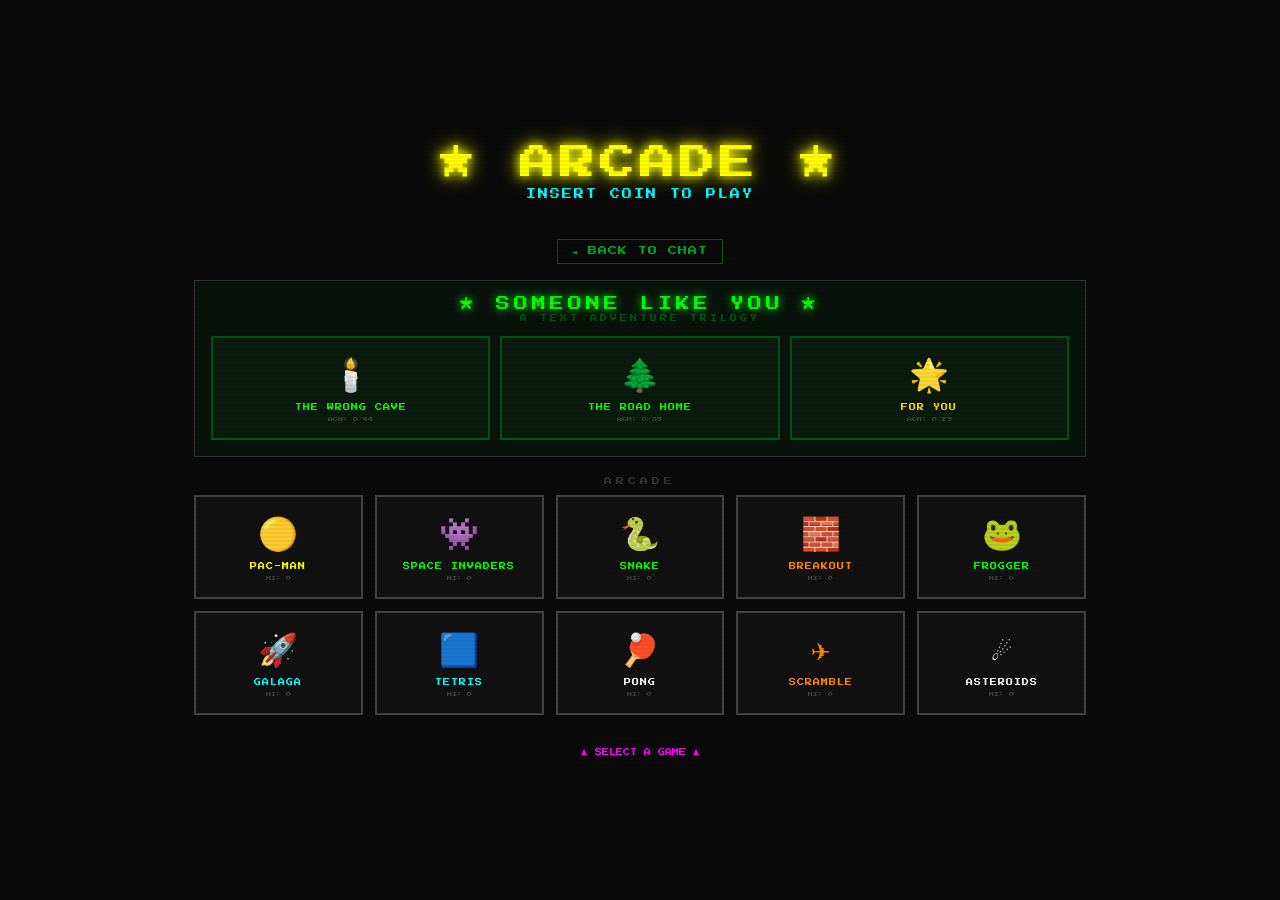
<file: files/arcade.html>
<!DOCTYPE html>
<html lang="en">
<head>
<meta charset="UTF-8">
<meta name="viewport" content="width=device-width, initial-scale=1.0">
<title>NOVA Arcade</title>
<style>
@import url('https://fonts.googleapis.com/css2?family=Press+Start+2P&display=swap');

:root {
  --bg: #0a0a0a;
  --surface: #111;
  --border: #222;
  --accent: #ff0;
  --cyan: #0ff;
  --magenta: #f0f;
  --green: #0f0;
  --red: #f00;
  --orange: #f80;
  --white: #fff;
  --dim: #444;
  --font: 'Press Start 2P', monospace;
}

* { margin:0; padding:0; box-sizing:border-box; }
html, body { width:100%; height:100%; background:var(--bg); color:var(--white); font-family:var(--font); overflow:hidden; }

/* CRT effect */
body::after {
  content:'';
  position:fixed;
  inset:0;
  background: repeating-linear-gradient(0deg, transparent, transparent 2px, rgba(0,0,0,0.05) 2px, rgba(0,0,0,0.05) 4px);
  pointer-events:none;
  z-index:9999;
}

/* ── LOBBY ── */
#lobby {
  width:100%; height:100%;
  display:flex; flex-direction:column; align-items:center; justify-content:center;
  padding:20px;
}

.arcade-title {
  font-size:clamp(16px,4vw,36px);
  color:var(--accent);
  text-shadow:0 0 10px var(--accent), 0 0 20px var(--accent);
  margin-bottom:8px;
  animation:blink 1.5s step-end infinite;
  letter-spacing:4px;
}
.arcade-sub { font-size:clamp(6px,1.5vw,10px); color:var(--cyan); margin-bottom:40px; letter-spacing:2px; }

.games-grid {
  display:grid;
  grid-template-columns:repeat(auto-fill,minmax(140px,1fr));
  gap:12px;
  width:100%;
  max-width:900px;
  max-height:calc(100vh - 200px);
  overflow-y:auto;
  padding:4px;
}

.game-card {
  border:2px solid var(--dim);
  padding:16px 8px;
  text-align:center;
  cursor:pointer;
  transition:border-color .1s, background .1s;
  background:var(--surface);
  position:relative;
  user-select:none;
}
.game-card:hover { border-color:var(--accent); background:#1a1a00; }
.game-card:hover .game-name { color:var(--accent); }
.game-card:hover .game-icon { filter:drop-shadow(0 0 8px currentColor); }

.game-icon { font-size:32px; display:block; margin-bottom:10px; }
.game-name { font-size:7px; color:var(--cyan); letter-spacing:1px; }
.game-score { font-size:5px; color:var(--dim); margin-top:6px; }

.coin-msg { font-size:7px; color:var(--magenta); margin-top:30px; animation:blink 1s step-end infinite; }

.trilogy-section {
  width:100%; max-width:900px;
  margin-bottom:20px;
  border:1px solid #333;
  padding:16px;
  background:rgba(0,255,65,0.03);
}
.trilogy-header {
  font-size:clamp(8px,2vw,14px);
  color:var(--green);
  text-shadow:0 0 10px var(--green);
  letter-spacing:4px;
  text-align:center;
  margin-bottom:4px;
}
.trilogy-sub {
  font-size:7px;
  color:#005514;
  letter-spacing:3px;
  text-align:center;
  margin-bottom:14px;
}
.trilogy-grid {
  display:grid;
  grid-template-columns:repeat(3,1fr);
  gap:10px;
}
.trilogy-card {
  border-color:#005514 !important;
  background:rgba(0,255,65,0.04) !important;
}
.trilogy-card:hover {
  border-color:var(--green) !important;
  background:rgba(0,255,65,0.08) !important;
}
.arcade-section-label {
  font-size:8px;
  color:#333;
  letter-spacing:4px;
  text-align:center;
  margin-bottom:10px;
  width:100%;
}
.arcade-inner-grid {
  display:grid;
  grid-template-columns:repeat(auto-fill,minmax(140px,1fr));
  gap:12px;
  width:100%;
  max-width:900px;
}
.games-grid {
  display:flex;
  flex-direction:column;
  align-items:center;
  gap:0;
  width:100%;
  max-width:900px;
  max-height:calc(100vh - 200px);
  overflow-y:auto;
  padding:4px;
}

/* ── GAME SCREEN ── */
#gameScreen {
  display:none;
  width:100%; height:100%;
  flex-direction:column;
  align-items:center;
  justify-content:center;
}

.game-hud {
  display:flex; align-items:center; justify-content:space-between;
  width:100%; max-width:600px;
  padding:8px 12px;
  font-size:8px;
  border-bottom:1px solid var(--border);
}
.hud-score { color:var(--accent); }
.hud-title { color:var(--cyan); font-size:7px; }
.hud-lives { color:var(--red); }

.back-btn {
  background:none; border:1px solid var(--dim); color:var(--dim);
  font-family:var(--font); font-size:6px; padding:4px 8px; cursor:pointer;
  letter-spacing:1px;
}
.back-btn:hover { border-color:var(--red); color:var(--red); }

canvas {
  display:block;
  image-rendering:pixelated;
  border:2px solid var(--border);
}

.game-msg {
  font-size:clamp(8px,2vw,14px);
  text-align:center;
  padding:20px;
  position:absolute;
  top:50%; left:50%;
  transform:translate(-50%,-50%);
  background:rgba(0,0,0,.9);
  border:2px solid var(--accent);
  z-index:100;
  pointer-events:none;
  line-height:2.5;
}
.game-msg .big { font-size:1.4em; color:var(--accent); }
.game-msg .small { font-size:.6em; color:var(--cyan); }

@keyframes blink { 50% { opacity:0; } }
@keyframes flash { 0%,100%{opacity:1} 50%{opacity:0} }

/* scrollbar */
::-webkit-scrollbar { width:4px; }
::-webkit-scrollbar-track { background:var(--bg); }
::-webkit-scrollbar-thumb { background:var(--dim); }
</style>
</head>
<body>

<!-- LOBBY -->
<div id="lobby">
  <div class="arcade-title">★ ARCADE ★</div>
  <div class="arcade-sub">INSERT COIN TO PLAY</div>
  <div style="text-align:center;margin-bottom:12px">
    <button onclick="window.location.href='chat.html'" style="background:none;border:1px solid #005514;color:#00a82a;font-family:'Press Start 2P',monospace;font-size:9px;padding:6px 14px;cursor:pointer;letter-spacing:1px;transition:all .2s" onmouseover="this.style.borderColor='#00ff41';this.style.color='#00ff41'" onmouseout="this.style.borderColor='#005514';this.style.color='#00a82a'">◄ BACK TO CHAT</button>
  </div>
  <div class="games-grid" id="gamesGrid"></div>
  <div class="coin-msg">▲ SELECT A GAME ▲</div>
</div>

<!-- GAME SCREEN -->
<div id="gameScreen">
  <div class="game-hud">
    <button class="back-btn" id="backBtn">◄ EXIT</button>
    <span class="hud-title" id="hudTitle"></span>
    <span class="hud-score">SCORE: <span id="hudScore">0</span></span>
  </div>
  <div style="position:relative;display:flex;align-items:center;justify-content:center;flex:1;width:100%">
    <canvas id="gameCanvas"></canvas>
    <div class="game-msg" id="gameMsg" style="display:none"></div>
  </div>
</div>

<script>
// ════════════════════════════════════════════════════════════
// ARCADE ENGINE
// ════════════════════════════════════════════════════════════

const GAMES = [
  { id:'pacman',    name:'PAC-MAN',        icon:'🟡', color:'#ff0' },
  { id:'invaders',  name:'SPACE INVADERS',  icon:'👾', color:'#0f0' },
  { id:'snake',     name:'SNAKE',           icon:'🐍', color:'#0f0' },
  { id:'breakout',  name:'BREAKOUT',        icon:'🧱', color:'#f80' },
  { id:'frogger',   name:'FROGGER',         icon:'🐸', color:'#0f0' },
  { id:'galaga',    name:'GALAGA',          icon:'🚀', color:'#0ff' },
  { id:'tetris',    name:'TETRIS',          icon:'🟦', color:'#0ff' },
  { id:'pong',      name:'PONG',            icon:'🏓', color:'#fff' },
  { id:'scramble',  name:'SCRAMBLE',        icon:'✈️',  color:'#f80' },
  { id:'asteroids', name:'ASTEROIDS',       icon:'☄️',  color:'#fff' },
  { id:'cave',      name:'THE WRONG CAVE',  icon:'🕯️',  color:'#0f0',    external:true, extUrl:'cave_adventure.html',   trilogy:true },
  { id:'cave2',     name:'THE ROAD HOME',   icon:'🌲',  color:'#0f0',    external:true, extUrl:'cave_adventure_2.html',  trilogy:true },
  { id:'cave3',     name:'FOR YOU',         icon:'🌟',  color:'#ffd700', external:true, extUrl:'cave_adventure_3.html',  trilogy:true },
];

const lobby      = document.getElementById('lobby');
const gameScreen = document.getElementById('gameScreen');
const canvas     = document.getElementById('gameCanvas');
const ctx        = canvas.getContext('2d');
const hudTitle   = document.getElementById('hudTitle');
const hudScore   = document.getElementById('hudScore');
const gameMsg    = document.getElementById('gameMsg');
const backBtn    = document.getElementById('backBtn');

const NOVA_ROLE = sessionStorage.getItem('nova_role') || '';
const IS_OWNER  = NOVA_ROLE === 'Owner';

let currentGame = null;
let gameLoop    = null;
let score       = 0;
let hiScores    = JSON.parse(localStorage.getItem('novaArcadeHi') || '{}');

function getCave3Achievements() {
  try { const a = JSON.parse(localStorage.getItem('novaCaveAch3')||'[]'); return a.length+'/29'; }
  catch(_) { return '0/28'; }
}
function getCave2Achievements() {
  try { const a = JSON.parse(localStorage.getItem('novaCaveAch2')||'[]'); return a.length+'/39'; }
  catch(_) { return '0/37'; }
}
function getCaveAchievements() {
  try { const a = JSON.parse(localStorage.getItem('novaCaveAchievements')||'[]'); return `${a.length}/44`; }
  catch(_) { return '0/21'; }
}

function saveHi(id, s) {
  if (!hiScores[id] || s > hiScores[id]) {
    hiScores[id] = s;
    localStorage.setItem('novaArcadeHi', JSON.stringify(hiScores));
  }
}

function setScore(s) {
  score = s;
  hudScore.textContent = s;
}

function showMsg(html, auto=0) {
  gameMsg.innerHTML = html;
  gameMsg.style.display = 'block';
  if (auto) setTimeout(() => gameMsg.style.display='none', auto);
}
function hideMsg() { gameMsg.style.display = 'none'; }

function canvasSize() {
  const maxW = Math.min(window.innerWidth - 20, 560);
  const maxH = window.innerHeight - 80;
  return Math.min(maxW, maxH);
}

function startGame(id) {
  if (gameLoop) { clearInterval(gameLoop); cancelAnimationFrame(gameLoop); gameLoop=null; }
  const g = GAMES.find(g=>g.id===id);
  currentGame = id;
  hudTitle.textContent = g.name;
  hudTitle.style.color = g.color;
  setScore(0);
  hideMsg();
  lobby.style.display = 'none';
  gameScreen.style.display = 'flex';
  const sz = canvasSize();
  canvas.width = sz; canvas.height = sz;
  ctx.fillStyle='#000';ctx.fillRect(0,0,sz,sz);
  GAME_ENGINES[id]?.start(sz);
  logPlay(g.name);
}

// ── PLAY TRACKING ─────────────────────────────────────────
async function logPlay(gameName) {
  try {
    const { initializeApp, getApps } = await import('https://www.gstatic.com/firebasejs/10.12.0/firebase-app.js');
    const { getFirestore, addDoc, collection } = await import('https://www.gstatic.com/firebasejs/10.12.0/firebase-firestore.js');
    const cfg = { apiKey:'AIzaSyClEfbrTpSwVPpThWZJukobJN9tCKMXTx4', authDomain:'nova-7a26f.firebaseapp.com', projectId:'nova-7a26f' };
    const app = getApps().length ? getApps()[0] : initializeApp(cfg);
    const db  = getFirestore(app);
    const user = sessionStorage.getItem('nova_role') ? (sessionStorage.getItem('nova_uid')||'unknown') : 'unknown';
    await addDoc(collection(db,'arcade_plays'), {
      game: gameName,
      user,
      timestamp: Date.now(),
    });
  } catch(_) {} // silent fail — tracking is optional
}

backBtn.addEventListener('click', () => {
  if (gameLoop) { clearInterval(gameLoop); cancelAnimationFrame(gameLoop); gameLoop=null; }
  currentGame = null;
  gameScreen.style.display = 'none';
  lobby.style.display = 'flex';
  renderLobby();
  keys = {};
});

function renderLobby() {
  const grid = document.getElementById('gamesGrid');
  const trilogyGames = GAMES.filter(g=>g.trilogy);
  const arcadeGames  = GAMES.filter(g=>!g.trilogy);

  const trilogyCards = trilogyGames.map(g => {
    if(g.ownerOnly && !IS_OWNER){
      return '<div class="game-card trilogy-card" style="opacity:0.4;cursor:default;pointer-events:none">' +
        '<span class="game-icon" style="color:#005514">?</span>' +
        '<div class="game-name" style="color:#005514">FOR YOU</div>' +
        '<div class="game-score" style="color:#005514">COMING SOON</div>' +
        '</div>';
    }
    const onclick = "logPlay('" + g.name + "');window.location.href='" + g.extUrl + "'";
    const scoreText = g.id==='cave' ? ('ACH: '+getCaveAchievements()) : g.id==='cave2' ? ('ACH: '+getCave2Achievements()) : ('ACH: '+getCave3Achievements());
    const ownerBadge = (g.ownerOnly && IS_OWNER) ? ' <span style="font-size:7px;color:#ffd700">[OWNER PREVIEW]</span>' : '';
    return '<div class="game-card trilogy-card" onclick="' + onclick + '">' +
      '<span class="game-icon" style="color:' + g.color + '">' + g.icon + '</span>' +
      '<div class="game-name" style="color:' + g.color + '">' + g.name + ownerBadge + '</div>' +
      '<div class="game-score">' + scoreText + '</div>' +
      '</div>';
  }).join('');

  const arcadeCards = arcadeGames.map(g => {
    const onclick = "startGame('" + g.id + "')";
    return '<div class="game-card" onclick="' + onclick + '">' +
      '<span class="game-icon" style="color:' + g.color + '">' + g.icon + '</span>' +
      '<div class="game-name" style="color:' + g.color + '">' + g.name + '</div>' +
      '<div class="game-score">HI: ' + (hiScores[g.id]||0) + '</div>' +
      '</div>';
  }).join('');

  grid.innerHTML =
    '<div class="trilogy-section">' +
      '<div class="trilogy-header">★ SOMEONE LIKE YOU ★</div>' +
      '<div class="trilogy-sub">A TEXT ADVENTURE TRILOGY</div>' +
      '<div class="trilogy-grid">' + trilogyCards + '</div>' +
    '</div>' +
    '<div class="arcade-section-label">ARCADE</div>' +
    '<div class="arcade-inner-grid">' + arcadeCards + '</div>';
}

// ── KEY HANDLING ──────────────────────────────────────────
let keys = {};
document.addEventListener('keydown', e => {
  keys[e.key] = true;
  keys[e.code] = true;
  if(['ArrowUp','ArrowDown','ArrowLeft','ArrowRight',' '].includes(e.key)) e.preventDefault();
});
document.addEventListener('keyup', e => { keys[e.key]=false; keys[e.code]=false; });

// ── TOUCH HANDLING (mobile) ───────────────────────────────
let touchStart = null;
canvas.addEventListener('touchstart', e => { touchStart = e.touches[0]; e.preventDefault(); }, {passive:false});
canvas.addEventListener('touchend', e => {
  if (!touchStart) return;
  const dx = e.changedTouches[0].clientX - touchStart.clientX;
  const dy = e.changedTouches[0].clientY - touchStart.clientY;
  const adx = Math.abs(dx), ady = Math.abs(dy);
  if (adx < 10 && ady < 10) { keys[' ']=true; setTimeout(()=>keys[' ']=false,100); return; }
  if (adx > ady) { if(dx>0){keys['ArrowRight']=true;setTimeout(()=>keys['ArrowRight']=false,150);}else{keys['ArrowLeft']=true;setTimeout(()=>keys['ArrowLeft']=false,150);} }
  else { if(dy>0){keys['ArrowDown']=true;setTimeout(()=>keys['ArrowDown']=false,150);}else{keys['ArrowUp']=true;setTimeout(()=>keys['ArrowUp']=false,150);} }
  touchStart=null;
  e.preventDefault();
}, {passive:false});

// ════════════════════════════════════════════════════════════
// GAME ENGINES
// ════════════════════════════════════════════════════════════
const GAME_ENGINES = {};

// ─────────────────────────────────────────────────────────────
// SNAKE
// ─────────────────────────────────────────────────────────────
GAME_ENGINES.snake = {
  start(sz) {
    const CELL = 20, COLS = Math.floor(sz/CELL), ROWS = Math.floor(sz/CELL);
    let snake, dir, next, food, alive, tick, speed;
    function reset() {
      snake = [{x:Math.floor(COLS/2),y:Math.floor(ROWS/2)}];
      dir={x:1,y:0}; next={x:1,y:0};
      placeFood(); alive=true; speed=120; setScore(0);
      showMsg('<div class="big">SNAKE</div><div class="small">ARROW KEYS TO MOVE<br>ANY KEY TO START</div>');
    }
    function placeFood() {
      do { food={x:Math.floor(Math.random()*COLS),y:Math.floor(Math.random()*ROWS)}; }
      while (snake.some(s=>s.x===food.x&&s.y===food.y));
    }
    function draw() {
      ctx.fillStyle='#000';ctx.fillRect(0,0,sz,sz);
      // grid
      ctx.strokeStyle='#111';ctx.lineWidth=0.5;
      for(let x=0;x<=sz;x+=CELL){ctx.beginPath();ctx.moveTo(x,0);ctx.lineTo(x,sz);ctx.stroke();}
      for(let y=0;y<=sz;y+=CELL){ctx.beginPath();ctx.moveTo(0,y);ctx.lineTo(sz,y);ctx.stroke();}
      // food
      ctx.fillStyle='#f00';
      ctx.fillRect(food.x*CELL+2,food.y*CELL+2,CELL-4,CELL-4);
      ctx.fillStyle='#f88';
      ctx.fillRect(food.x*CELL+4,food.y*CELL+4,4,4);
      // snake
      snake.forEach((s,i) => {
        const t = i===0;
        ctx.fillStyle = t?'#0f0':'#080';
        ctx.fillRect(s.x*CELL+1,s.y*CELL+1,CELL-2,CELL-2);
        if(t){ctx.fillStyle='#0f0';ctx.fillRect(s.x*CELL+3,s.y*CELL+3,4,4);ctx.fillRect(s.x*CELL+CELL-7,s.y*CELL+3,4,4);}
      });
    }
    function update() {
      if(!alive) return;
      dir=next;
      const head={x:snake[0].x+dir.x,y:snake[0].y+dir.y};
      if(head.x<0||head.x>=COLS||head.y<0||head.y>=ROWS||snake.some(s=>s.x===head.x&&s.y===head.y)){
        alive=false; saveHi('snake',score);
        showMsg(`<div class="big">GAME OVER</div><div class="small">SCORE: ${score}<br>HI: ${hiScores.snake||0}<br><br>PRESS SPACE</div>`);
        return;
      }
      snake.unshift(head);
      if(head.x===food.x&&head.y===food.y){
        setScore(score+10); placeFood();
        if(score%50===0&&score>0) speed=Math.max(60,speed-10);
      } else snake.pop();
    }
    reset();
    document.addEventListener('keydown', function snakeKey(e) {
      if(!currentGame||currentGame!=='snake'){document.removeEventListener('keydown',snakeKey);return;}
      if(!alive&&(e.key===' '||e.key==='Enter')){hideMsg();reset();return;}
      if(alive&&gameMsg.style.display!=='none'){hideMsg();}
      if(e.key==='ArrowUp'&&dir.y!==1)next={x:0,y:-1};
      if(e.key==='ArrowDown'&&dir.y!==-1)next={x:0,y:1};
      if(e.key==='ArrowLeft'&&dir.x!==1)next={x:-1,y:0};
      if(e.key==='ArrowRight'&&dir.x!==-1)next={x:1,y:0};
    });
    if(gameLoop) clearInterval(gameLoop);
    gameLoop = setInterval(()=>{if(currentGame==='snake'){update();draw();}else clearInterval(gameLoop);},speed);
    // variable speed — re-set interval when speed changes
    // handled by re-registering in score update
    draw();
  }
};

// ─────────────────────────────────────────────────────────────
// BREAKOUT
// ─────────────────────────────────────────────────────────────
GAME_ENGINES.breakout = {
  start(sz) {
    const PAD_W=80,PAD_H=10,BALL=8,COLS=8,ROWS=5,BRICK_H=16,GAP=4;
    const BRICK_W = Math.floor((sz-20)/COLS)-GAP;
    let bx,by,dvx,dvy,px,bricks,lives,started,level;
    const COLORS=['#f00','#f80','#ff0','#0f0','#0ff'];
    function reset(lv=1) {
      level=lv; px=sz/2-PAD_W/2;
      bx=sz/2;by=sz-80;
      const spd=2.5+lv*0.4;
      dvx=spd*(Math.random()>.5?1:-1); dvy=-spd;
      bricks=[];
      for(let r=0;r<ROWS;r++)for(let c=0;c<COLS;c++)
        bricks.push({x:10+c*(BRICK_W+GAP),y:40+r*(BRICK_H+GAP),alive:true,color:COLORS[r%COLORS.length],pts:(ROWS-r)*10});
      if(lv===1){lives=3;setScore(0);}
      started=false;
      hideMsg();
      showMsg(`<div class="big">BREAKOUT</div><div class="small">LEVEL ${lv}<br>MOVE MOUSE/ARROWS<br>SPACE TO LAUNCH</div>`);
    }
    canvas.addEventListener('mousemove', e=>{
      const r=canvas.getBoundingClientRect();
      px=e.clientX-r.left-PAD_W/2;
      px=Math.max(0,Math.min(sz-PAD_W,px));
    });
    function draw() {
      ctx.fillStyle='#000';ctx.fillRect(0,0,sz,sz);
      // bricks
      bricks.forEach(b=>{
        if(!b.alive)return;
        ctx.fillStyle=b.color;ctx.fillRect(b.x,b.y,BRICK_W,BRICK_H);
        ctx.fillStyle='rgba(255,255,255,0.3)';ctx.fillRect(b.x,b.y,BRICK_W,3);
      });
      // pad
      ctx.fillStyle='#888';ctx.fillRect(px,sz-30,PAD_W,PAD_H);
      ctx.fillStyle='#aaa';ctx.fillRect(px,sz-30,PAD_W,3);
      // ball
      ctx.fillStyle='#fff';ctx.beginPath();ctx.arc(bx,by,BALL,0,Math.PI*2);ctx.fill();
      ctx.fillStyle='#aaa';ctx.beginPath();ctx.arc(bx-2,by-2,3,0,Math.PI*2);ctx.fill();
      // lives
      ctx.fillStyle='#f00';ctx.font='7px "Press Start 2P"';
      ctx.fillText('❤'.repeat(lives),6,16);
    }
    function update() {
      if(!started){if(keys['ArrowLeft'])px=Math.max(0,px-6);if(keys['ArrowRight'])px=Math.min(sz-PAD_W,px+6);bx=px+PAD_W/2;return;}
      if(keys['ArrowLeft'])px=Math.max(0,px-6);
      if(keys['ArrowRight'])px=Math.min(sz-PAD_W,px+6);
      bx+=dvx;by+=dvy;
      if(bx<BALL){bx=BALL;dvx=Math.abs(dvx);}
      if(bx>sz-BALL){bx=sz-BALL;dvx=-Math.abs(dvx);}
      if(by<BALL){by=BALL;dvy=Math.abs(dvy);}
      // paddle
      if(by>sz-30-BALL&&by<sz-30+PAD_H&&bx>px&&bx<px+PAD_W){
        dvy=-Math.abs(dvy);
        dvx+=((bx-(px+PAD_W/2))/(PAD_W/2))*2;
        const spd=Math.sqrt(dvx*dvx+dvy*dvy);
        const max=8;if(spd>max){dvx=dvx/spd*max;dvy=dvy/spd*max;}
      }
      if(by>sz+BALL){
        lives--;if(lives<=0){saveHi('breakout',score);showMsg(`<div class="big">GAME OVER</div><div class="small">SCORE:${score}<br>HI:${hiScores.breakout||0}<br>SPACE TO RESTART</div>`);started=false;return;}
        bx=sz/2;by=sz-80;dvx=3*(Math.random()>.5?1:-1);dvy=-3;started=false;
        showMsg('<div class="small">SPACE TO LAUNCH</div>');return;
      }
      bricks.forEach(b=>{
        if(!b.alive)return;
        if(bx>b.x-BALL&&bx<b.x+BRICK_W+BALL&&by>b.y-BALL&&by<b.y+BRICK_H+BALL){
          b.alive=false;setScore(score+b.pts);
          const fromLeft=Math.abs(bx-(b.x-BALL))<4, fromRight=Math.abs(bx-(b.x+BRICK_W+BALL))<4;
          if(fromLeft||fromRight)dvx=-dvx;else dvy=-dvy;
        }
      });
      if(bricks.every(b=>!b.alive)) reset(level+1);
    }
    document.addEventListener('keydown',function bkKey(e){
      if(!currentGame||currentGame!=='breakout'){document.removeEventListener('keydown',bkKey);return;}
      if(e.key===' '){
        if(!started&&lives>0){started=true;hideMsg();}
        else if(lives<=0){reset(1);}
      }
    });
    reset(1);
    gameLoop=setInterval(()=>{if(currentGame==='breakout'){update();draw();}else clearInterval(gameLoop);},16);
  }
};

// ─────────────────────────────────────────────────────────────
// SPACE INVADERS
// ─────────────────────────────────────────────────────────────
GAME_ENGINES.invaders = {
  start(sz) {
    const ROWS=5,COLS=11,INV_W=28,INV_H=20,GAP_X=10,GAP_Y=12;
    let invaders,px,bullets,enemyBullets,dir,moveTimer,speed,alive,wave,shields;
    function makeInvaders(w) {
      return Array.from({length:ROWS*COLS},(_,i)=>{
        const r=Math.floor(i/COLS),c=i%COLS;
        const types=['🟥','🟧','🟨','🟩','🟦'];
        return {x:30+c*(INV_W+GAP_X),y:40+r*(INV_H+GAP_Y),alive:true,row:r,pts:(ROWS-r)*10,frame:0};
      });
    }
    function makeShields() {
      const shields=[];
      for(let s=0;s<4;s++){const bx=50+s*120;for(let by=0;by<3;by++)for(let bx2=0;bx2<4;bx2++)shields.push({x:bx+bx2*10,y:sz-90+by*8,hp:3});}
      return shields;
    }
    function reset(w=1) {
      wave=w; px=sz/2-20; bullets=[]; enemyBullets=[];
      invaders=makeInvaders(w); dir=1; moveTimer=0;
      speed=Math.max(20,60-w*8); alive=true; shields=makeShields();
      if(w===1)setScore(0);
      hideMsg();
    }
    function draw() {
      ctx.fillStyle='#000';ctx.fillRect(0,0,sz,sz);
      // stars
      ctx.fillStyle='#fff';
      for(let i=0;i<40;i++){ctx.fillRect((i*73+wave*13)%sz,(i*97+wave*7)%sz,1,1);}
      // shields
      shields.forEach(s=>{
        if(s.hp<=0)return;
        ctx.fillStyle=s.hp===3?'#0f0':s.hp===2?'#880':'#400';
        ctx.fillRect(s.x,s.y,8,6);
      });
      // invaders
      invaders.forEach(inv=>{
        if(!inv.alive)return;
        const colors=['#f88','#f8f','#ff8','#8f8','#88f'];
        ctx.fillStyle=colors[inv.row];
        ctx.fillRect(inv.x+inv.frame*4,inv.y,INV_W-inv.frame*2,INV_H);
        ctx.fillStyle='#000';
        ctx.fillRect(inv.x+4,inv.y+4,4,4);ctx.fillRect(inv.x+INV_W-8-inv.frame*2,inv.y+4,4,4);
        if(inv.frame===0){ctx.fillRect(inv.x+2,inv.y+INV_H-4,4,4);ctx.fillRect(inv.x+INV_W-6,inv.y+INV_H-4,4,4);}
      });
      // player
      ctx.fillStyle='#0f0';
      ctx.beginPath();ctx.moveTo(px+20,sz-55);ctx.lineTo(px,sz-45);ctx.lineTo(px+40,sz-45);ctx.closePath();ctx.fill();
      ctx.fillRect(px,sz-45,40,10);
      // bullets
      ctx.fillStyle='#0f0';
      bullets.forEach(b=>ctx.fillRect(b.x-2,b.y,4,10));
      ctx.fillStyle='#f80';
      enemyBullets.forEach(b=>ctx.fillRect(b.x-2,b.y,4,10));
      // score bar
      ctx.fillStyle='#888';ctx.fillRect(0,sz-20,sz,1);
    }
    let lastShot=0;
    function update() {
      if(!alive)return;
      if(keys['ArrowLeft'])px=Math.max(0,px-4);
      if(keys['ArrowRight'])px=Math.min(sz-40,px+4);
      const now=Date.now();
      if((keys[' ']||keys['ArrowUp'])&&now-lastShot>300){bullets.push({x:px+20,y:sz-55});lastShot=now;}
      bullets.forEach(b=>b.y-=8);
      bullets=bullets.filter(b=>b.y>0);
      enemyBullets.forEach(b=>b.y+=5);
      enemyBullets=enemyBullets.filter(b=>b.y<sz);
      // move invaders
      moveTimer++;
      if(moveTimer>=speed){
        moveTimer=0;
        const alive_inv=invaders.filter(i=>i.alive);
        const minX=Math.min(...alive_inv.map(i=>i.x));
        const maxX=Math.max(...alive_inv.map(i=>i.x+INV_W));
        if((dir===1&&maxX>=sz-10)||(dir===-1&&minX<=10)){
          invaders.forEach(i=>{i.y+=12;i.frame=1-i.frame;});dir=-dir;
        } else {
          invaders.forEach(i=>{i.x+=dir*12*(1+wave*0.1);i.frame=1-i.frame;});
        }
        // enemy shoot
        const cols_alive={};
        alive_inv.forEach(i=>{if(!cols_alive[i.x]||i.y>cols_alive[i.x].y)cols_alive[i.x]=i;});
        const shooters=Object.values(cols_alive);
        if(shooters.length&&Math.random()<0.3){
          const s=shooters[Math.floor(Math.random()*shooters.length)];
          enemyBullets.push({x:s.x+INV_W/2,y:s.y+INV_H});
        }
        if(alive_inv.some(i=>i.y+INV_H>=sz-50)){
          alive=false;saveHi('invaders',score);
          showMsg(`<div class="big">INVADED!</div><div class="small">SCORE:${score}<br>SPACE TO RETRY</div>`);return;
        }
      }
      // bullet hits
      bullets.forEach(b=>{
        invaders.forEach(inv=>{
          if(!inv.alive)return;
          if(b.x>inv.x&&b.x<inv.x+INV_W&&b.y>inv.y&&b.y<inv.y+INV_H){inv.alive=false;b.y=-999;setScore(score+inv.pts);}
        });
        shields.forEach(s=>{if(s.hp>0&&b.x>s.x&&b.x<s.x+8&&b.y>s.y&&b.y<s.y+6){s.hp--;b.y=-999;}});
      });
      enemyBullets.forEach(b=>{
        if(b.x>px&&b.x<px+40&&b.y>sz-55&&b.y<sz-35){
          alive=false;saveHi('invaders',score);
          showMsg(`<div class="big">GAME OVER</div><div class="small">SCORE:${score}<br>HI:${hiScores.invaders||0}<br>SPACE TO RETRY</div>`);return;
        }
        shields.forEach(s=>{if(s.hp>0&&b.x>s.x&&b.x<s.x+8&&b.y>s.y&&b.y<s.y+6){s.hp--;b.y=sz+1;}});
      });
      if(invaders.every(i=>!i.alive)){reset(wave+1);showMsg(`<div class="big">WAVE ${wave}</div>`);}
    }
    document.addEventListener('keydown',function invKey(e){
      if(!currentGame||currentGame!=='invaders'){document.removeEventListener('keydown',invKey);return;}
      if(!alive&&e.key===' '){reset(1);}
    });
    reset(1);
    showMsg(`<div class="big">SPACE INVADERS</div><div class="small">ARROWS TO MOVE<br>SPACE TO FIRE</div>`);
    gameLoop=setInterval(()=>{if(currentGame==='invaders'){update();draw();}else clearInterval(gameLoop);},16);
  }
};

// ─────────────────────────────────────────────────────────────
// TETRIS
// ─────────────────────────────────────────────────────────────
GAME_ENGINES.tetris = {
  start(sz) {
    const SIDEBAR=100;
    const CELL=Math.floor(Math.min((sz-SIDEBAR)/10, sz/20));
    const COLS=10,ROWS=20;
    const CW=COLS*CELL, CH=ROWS*CELL;
    canvas.width=CW+SIDEBAR; canvas.height=CH;
    const PIECES=[
      {shape:[[1,1,1,1]],color:'#0ff'},
      {shape:[[1,1],[1,1]],color:'#ff0'},
      {shape:[[1,1,1],[0,1,0]],color:'#f0f'},
      {shape:[[1,1,1],[1,0,0]],color:'#f80'},
      {shape:[[1,1,1],[0,0,1]],color:'#00f'},
      {shape:[[1,1,0],[0,1,1]],color:'#0f0'},
      {shape:[[0,1,1],[1,1,0]],color:'#f00'},
    ];
    let board,piece,px,py,next,dropTimer,speed,alive,lines,level;
    function newBoard(){return Array.from({length:ROWS},()=>Array(COLS).fill(0));}
    function newPiece(){const p=PIECES[Math.floor(Math.random()*PIECES.length)];return{shape:p.shape.map(r=>[...r]),color:p.color};}
    function rotate(s){return s[0].map((_,i)=>s.map(r=>r[i]).reverse());}
    function fits(s,x,y){return s.every((row,dy)=>row.every((c,dx)=>!c||((y+dy>=0)&&(y+dy<ROWS)&&(x+dx>=0)&&(x+dx<COLS)&&!board[y+dy][x+dx])));}
    function lock(){
      piece.shape.forEach((row,dy)=>row.forEach((c,dx)=>{if(c)board[py+dy][px+dx]=piece.color;}));
      let cleared=0;
      for(let r=ROWS-1;r>=0;r--){if(board[r].every(c=>c)){board.splice(r,1);board.unshift(Array(COLS).fill(0));cleared++;r++;}}
      if(cleared){lines+=cleared;setScore(score+[0,40,100,300,1200][cleared]*(level+1));if(lines>=level*10)level++;}
      piece=next;next=newPiece();
      px=Math.floor(COLS/2)-Math.floor(piece.shape[0].length/2);py=0;
      if(!fits(piece.shape,px,py)){alive=false;saveHi('tetris',score);showMsg(`<div class="big">GAME OVER</div><div class="small">LINES:${lines}<br>SCORE:${score}<br>SPACE TO RETRY</div>`);}
    }
    function draw(){
      ctx.fillStyle='#000';ctx.fillRect(0,0,canvas.width,canvas.height);
      // board
      for(let r=0;r<ROWS;r++)for(let c=0;c<COLS;c++){
        if(board[r][c]){ctx.fillStyle=board[r][c];ctx.fillRect(c*CELL,r*CELL,CELL-1,CELL-1);ctx.fillStyle='rgba(255,255,255,0.2)';ctx.fillRect(c*CELL,r*CELL,CELL-1,3);}
        else{ctx.strokeStyle='#111';ctx.strokeRect(c*CELL,r*CELL,CELL,CELL);}
      }
      // ghost
      let gy=py;while(fits(piece.shape,px,gy+1))gy++;
      piece.shape.forEach((row,dy)=>row.forEach((c,dx)=>{if(c){ctx.fillStyle='rgba(255,255,255,0.1)';ctx.fillRect((px+dx)*CELL,(gy+dy)*CELL,CELL-1,CELL-1);}}));
      // piece
      piece.shape.forEach((row,dy)=>row.forEach((c,dx)=>{
        if(!c)return;
        ctx.fillStyle=piece.color;ctx.fillRect((px+dx)*CELL,(py+dy)*CELL,CELL-1,CELL-1);
        ctx.fillStyle='rgba(255,255,255,0.3)';ctx.fillRect((px+dx)*CELL,(py+dy)*CELL,CELL-1,3);
      }));
      // sidebar
      const sx=CW+8;
      ctx.fillStyle='#888';ctx.font='6px "Press Start 2P"';
      ctx.fillText('NEXT',sx,20);ctx.fillText('LEVEL',sx,CH/2);ctx.fillText(level,sx,CH/2+14);
      ctx.fillText('LINES',sx,CH/2+30);ctx.fillText(lines,sx,CH/2+44);
      next.shape.forEach((row,dy)=>row.forEach((c,dx)=>{if(c){ctx.fillStyle=next.color;ctx.fillRect(sx+dx*12,30+dy*12,11,11);}}));
      // border
      ctx.strokeStyle='#333';ctx.strokeRect(0,0,CW,CH);
    }
    function reset(){board=newBoard();lines=0;level=1;piece=newPiece();next=newPiece();px=3;py=0;dropTimer=0;speed=48;alive=true;setScore(0);hideMsg();}
    let lastKey=0;
    document.addEventListener('keydown',function tetKey(e){
      if(!currentGame||currentGame!=='tetris'){document.removeEventListener('keydown',tetKey);return;}
      if(!alive&&e.key===' '){reset();return;}
      if(!alive)return;
      const now=Date.now();if(now-lastKey<80)return;lastKey=now;
      if(e.key==='ArrowLeft'&&fits(piece.shape,px-1,py))px--;
      if(e.key==='ArrowRight'&&fits(piece.shape,px+1,py))px++;
      if(e.key==='ArrowDown'&&fits(piece.shape,px,py+1)){py++;setScore(score+1);}
      if(e.key==='ArrowUp'){const r=rotate(piece.shape);if(fits(r,px,py))piece.shape=r;}
      if(e.key===' '){while(fits(piece.shape,px,py+1)){py++;setScore(score+2);}lock();}
    });
    let frame=0;
    function loop(){
      if(currentGame!=='tetris')return;
      gameLoop=requestAnimationFrame(loop);
      frame++;
      if(alive&&frame%(Math.max(8,speed-level*4))===0){
        if(fits(piece.shape,px,py+1))py++;else lock();
      }
      draw();
    }
    reset();loop();
  }
};

// ─────────────────────────────────────────────────────────────
// PAC-MAN
// ─────────────────────────────────────────────────────────────

GAME_ENGINES.pacman = {
  start(sz) {
    // Pure tile-based Pac-Man — ghosts move tile-to-tile, no sub-pixel drift
    const C = 20; // cell size
    canvas.width  = 21*C;
    canvas.height = 21*C + 24;
    const W = canvas.width;

    // 1=wall 0=dot 3=power 2=empty
    const MAP = [
      [1,1,1,1,1,1,1,1,1,1,1,1,1,1,1,1,1,1,1,1,1],
      [1,0,0,0,0,0,0,0,0,0,1,0,0,0,0,0,0,0,0,0,1],
      [1,3,1,1,0,1,1,1,0,1,1,1,0,1,1,1,0,1,1,3,1],
      [1,0,1,1,0,1,1,1,0,1,1,1,0,1,1,1,0,1,1,0,1],
      [1,0,0,0,0,0,0,0,0,0,0,0,0,0,0,0,0,0,0,0,1],
      [1,0,1,1,0,1,0,1,1,1,1,1,1,1,0,1,0,1,1,0,1],
      [1,0,0,0,0,1,0,0,0,0,1,0,0,0,0,1,0,0,0,0,1],
      [1,1,1,1,0,1,1,1,2,1,1,1,2,1,1,1,0,1,1,1,1],
      [1,1,1,1,0,1,2,2,2,2,2,2,2,2,2,1,0,1,1,1,1],
      [1,1,1,1,0,1,2,1,2,2,2,2,2,1,2,1,0,1,1,1,1],
      [2,2,2,2,0,2,2,1,2,2,2,2,2,1,2,2,0,2,2,2,2],
      [1,1,1,1,0,1,2,1,1,1,1,1,1,1,2,1,0,1,1,1,1],
      [1,1,1,1,0,1,2,2,2,2,2,2,2,2,2,1,0,1,1,1,1],
      [1,1,1,1,0,1,2,1,1,1,1,1,1,1,2,1,0,1,1,1,1],
      [1,0,0,0,0,0,0,0,0,0,1,0,0,0,0,0,0,0,0,0,1],
      [1,0,1,1,0,1,1,1,0,1,1,1,0,1,1,1,0,1,1,0,1],
      [1,3,0,1,0,0,0,0,0,0,2,0,0,0,0,0,0,1,0,3,1],
      [1,1,0,1,0,1,0,1,1,1,1,1,1,1,0,1,0,1,0,1,1],
      [1,0,0,0,0,1,0,0,0,0,1,0,0,0,0,1,0,0,0,0,1],
      [1,0,1,1,1,1,1,1,0,1,1,1,0,1,1,1,1,1,1,0,1],
      [1,1,1,1,1,1,1,1,1,1,1,1,1,1,1,1,1,1,1,1,1],
    ];
    const ROWS=21, COLS=21;

    let maze, pac, ghosts, score2, lives, powerTimer, scared, tick, waiting, started;

    function wall(col,row){ return row<0||row>=ROWS||col<0||col>=COLS||maze[row][col]===1; }
    function countDots(){ let n=0; maze.forEach(r=>r.forEach(v=>{if(v===0||v===3)n++;})); return n; }

    function resetState(){
      maze = MAP.map(r=>[...r]);
      score2 = 0; lives = 3; powerTimer = 0; scared = false; tick = 0; waiting = true; started = false;
      pac = { col:10, row:16, dx:0, dy:0, wdx:0, wdy:0, step:0 };
      // Ghosts start at fixed tile positions, each with a unique scatter target
      ghosts = [
        { col:9,  row:10, dx:1,  dy:0, color:'#ff0000', scatter:{col:20,row:0},  eaten:false, rTimer:0 },
        { col:11, row:10, dx:-1, dy:0, color:'#ffb8ff', scatter:{col:0, row:0},  eaten:false, rTimer:0 },
        { col:10, row:11, dx:0,  dy:1, color:'#00ffff', scatter:{col:20,row:20}, eaten:false, rTimer:0 },
        { col:10, row:9,  dx:0,  dy:-1,color:'#ffb852', scatter:{col:0, row:20}, eaten:false, rTimer:0 },
      ];
      setScore(0);
      showMsg('<div class="big">PAC-MAN</div><div class="small">ARROWS TO MOVE<br>PRESS ARROW TO START</div>');
    }

    function moveGhost(g) {
      if (g.eaten) return;
      // Only decide new direction when centred on a tile
      const DIRS = [{dx:1,dy:0},{dx:-1,dy:0},{dx:0,dy:1},{dx:0,dy:-1}];
      // Filter valid moves — no reverse, no walls
      const valid = DIRS.filter(d => {
        if (d.dx === -g.dx && d.dy === -g.dy) return false; // no U-turn
        return !wall(g.col+d.dx, g.row+d.dy);
      });
      if (!valid.length) { g.dx=-g.dx; g.dy=-g.dy; return; }
      if (valid.length === 1) { g.dx=valid[0].dx; g.dy=valid[0].dy; return; }

      let chosen;
      if (scared) {
        // Run away — pick random valid direction
        chosen = valid[Math.floor(Math.random()*valid.length)];
      } else {
        // Chase pac-man, occasionally random to prevent lock
        const target = Math.random()<0.15
          ? g.scatter
          : { col: pac.col, row: pac.row };
        chosen = valid.reduce((best,d) => {
          const dc=(g.col+d.dx-target.col)**2+(g.row+d.dy-target.row)**2;
          const db=(g.col+best.dx-target.col)**2+(g.row+best.dy-target.row)**2;
          return dc < db ? d : best;
        });
      }
      g.dx = chosen.dx;
      g.dy = chosen.dy;
    }

    function draw() {
      ctx.fillStyle='#000'; ctx.fillRect(0,0,W,canvas.height);

      // Maze
      for(let r=0;r<ROWS;r++) for(let c=0;c<COLS;c++){
        const v=maze[r][c], x=c*C, y=r*C;
        if(v===1){
          ctx.fillStyle='#1919cc'; ctx.fillRect(x,y,C,C);
          ctx.strokeStyle='#4444ff'; ctx.lineWidth=1;
          ctx.strokeRect(x+2,y+2,C-4,C-4);
        } else if(v===0){
          ctx.fillStyle='#ffff99';
          ctx.beginPath(); ctx.arc(x+C/2,y+C/2,2.5,0,Math.PI*2); ctx.fill();
        } else if(v===3){
          ctx.fillStyle=(tick%30<15)?'#fff':'#ffaa00';
          ctx.beginPath(); ctx.arc(x+C/2,y+C/2,6,0,Math.PI*2); ctx.fill();
        }
      }

      // Pac-Man — use sub-pixel position between tiles
      const pxp = (pac.col + (pac.dx*pac.step/C)) * C + C/2;
      const pyp = (pac.row + (pac.dy*pac.step/C)) * C + C/2;
      const mouthAng = Math.abs(Math.sin(tick*0.2)) * 0.35;
      const facingAng = Math.atan2(pac.dy||0, pac.dx||1);
      ctx.fillStyle='#ff0';
      ctx.beginPath();
      ctx.moveTo(pxp, pyp);
      ctx.arc(pxp, pyp, C/2-1, facingAng+mouthAng, facingAng+Math.PI*2-mouthAng);
      ctx.closePath(); ctx.fill();

      // Ghosts
      ghosts.forEach(g => {
        if(g.eaten) return;
        const gxp = g.col*C + C/2;
        const gyp = g.row*C + C/2;
        const flash = powerTimer<60 && powerTimer>0 && tick%14<7;
        ctx.fillStyle = scared ? (flash?'#fff':'#0000cc') : g.color;
        const gr = C/2-1;
        ctx.beginPath();
        ctx.arc(gxp, gyp-2, gr, Math.PI, 0);
        ctx.lineTo(gxp+gr, gyp+gr);
        // Wavy bottom
        for(let i=4;i>=0;i--){
          ctx.lineTo(gxp-gr+i*(gr*2/4), gyp+gr-(i%2===0?5:0));
        }
        ctx.closePath(); ctx.fill();
        if(!scared){
          ctx.fillStyle='#fff';
          ctx.beginPath();
          ctx.arc(gxp-4,gyp-3,3.5,0,Math.PI*2);
          ctx.arc(gxp+4,gyp-3,3.5,0,Math.PI*2);
          ctx.fill();
          ctx.fillStyle='#00f';
          ctx.beginPath();
          ctx.arc(gxp-4+g.dx*1.5,gyp-3+g.dy*1.5,1.5,0,Math.PI*2);
          ctx.arc(gxp+4+g.dx*1.5,gyp-3+g.dy*1.5,1.5,0,Math.PI*2);
          ctx.fill();
        }
      });

      // HUD
      ctx.fillStyle='#ffaa00'; ctx.font='8px "Press Start 2P"';
      ctx.fillText('♥'.repeat(lives), 4, canvas.height-6);
      if(scared){
        const pw=80; const bw=(powerTimer/300)*pw;
        ctx.fillStyle='#333'; ctx.fillRect(W-pw-6,canvas.height-14,pw,8);
        ctx.fillStyle='#0000cc'; ctx.fillRect(W-pw-6,canvas.height-14,bw,8);
      }
    }

    let ghostMoveTimer = 0;
    let pacMoveTimer = 0;
    const GHOST_SPEED = 12; // ticks between ghost tile-moves
    const PAC_SPEED   = 8;  // ticks between pac tile-moves (faster than ghosts)

    function update() {
      if(waiting) return;
      tick++;

      // Pac movement — only move every PAC_SPEED ticks
      pacMoveTimer++;
      if(pacMoveTimer >= PAC_SPEED){
        pacMoveTimer = 0;
        // try new direction
        if(!wall(pac.col+pac.wdx, pac.row+pac.wdy)){ pac.dx=pac.wdx; pac.dy=pac.wdy; }
        // move if possible
        if(!wall(pac.col+pac.dx, pac.row+pac.dy)){
          pac.col+=pac.dx; pac.row+=pac.dy;
          // tunnel
          if(pac.col<0)pac.col=COLS-1;
          if(pac.col>=COLS)pac.col=0;
          // eat
          const t=maze[pac.row][pac.col];
          if(t===0){ maze[pac.row][pac.col]=2; setScore(score+10); }
          else if(t===3){
            maze[pac.row][pac.col]=2; setScore(score+50);
            scared=true; powerTimer=300;
            ghosts.forEach(g=>{g.eaten=false;});
          }
        }
      }

      // Power timer
      if(powerTimer>0){ powerTimer--; if(powerTimer===0){ scared=false; } }

      // Win check
      if(countDots()===0){
        saveHi('pacman',score);
        showMsg(`<div class="big">YOU WIN!</div><div class="small">SCORE: ${score}<br><br>PRESS SPACE</div>`);
        waiting=true; return;
      }

      // Ghost movement — move one tile per GHOST_SPEED ticks
      ghostMoveTimer++;
      if(ghostMoveTimer >= (scared?GHOST_SPEED+4:GHOST_SPEED)){
        ghostMoveTimer=0;
        ghosts.forEach(g=>{
          if(g.eaten) return;
          moveGhost(g);
          g.col+=g.dx; g.row+=g.dy;
          // tunnel
          if(g.col<0)g.col=COLS-1;
          if(g.col>=COLS)g.col=0;
          // clamp rows
          g.row=Math.max(0,Math.min(ROWS-1,g.row));
          // wall correction — if ended up in a wall, push back
          if(wall(g.col,g.row)){ g.col-=g.dx; g.row-=g.dy; g.dx=-g.dx; g.dy=-g.dy; }
        });
      }

      // Collision
      ghosts.forEach(g=>{
        if(g.eaten)return;
        if(g.col===pac.col&&g.row===pac.row){
          if(scared){
            g.eaten=true; setScore(score+200);
            setTimeout(()=>{
              g.eaten=false; g.col=10; g.row=10; g.dx=1; g.dy=0;
            },3000);
          } else {
            lives--;
            if(lives<=0){
              saveHi('pacman',score);
              showMsg(`<div class="big">GAME OVER</div><div class="small">SCORE: ${score}<br>HI: ${hiScores.pacman||0}<br><br>PRESS SPACE</div>`);
              waiting=true;
            } else {
              pac.col=10; pac.row=16; pac.dx=0; pac.dy=0; pac.wdx=0; pac.wdy=0;
            }
          }
        }
      });
    }

    document.addEventListener('keydown', function pmKey(e){
      if(!currentGame||currentGame!=='pacman'){ document.removeEventListener('keydown',pmKey); return; }
      if(waiting){
        if(e.key===' '||e.key.startsWith('Arrow')){ waiting=false; hideMsg(); resetState(); waiting=false; return; }
      }
      if(e.key==='ArrowLeft') { pac.wdx=-1; pac.wdy=0; }
      if(e.key==='ArrowRight'){ pac.wdx=1;  pac.wdy=0; }
      if(e.key==='ArrowUp')   { pac.wdx=0;  pac.wdy=-1; }
      if(e.key==='ArrowDown') { pac.wdx=0;  pac.wdy=1; }
      if(!started){ started=true; waiting=false; hideMsg(); }
    });

    resetState();
    gameLoop = setInterval(()=>{
      if(currentGame!=='pacman'){ clearInterval(gameLoop); return; }
      update(); draw();
    }, 33);
  }
};


GAME_ENGINES.frogger = {
  start(sz) {
    const CELL=40,COLS=Math.floor(sz/CELL),ROWS=14;
    canvas.height=ROWS*CELL;canvas.width=COLS*CELL;
    const W=canvas.width,H=canvas.height;
    let fx,fy,lives,rows,moved,safe,level;
    function makeRows(lv){
      const r=[];
      r.push({type:'goal',y:0,slots:[false,false,false,false,false]});
      r.push({type:'safe',y:CELL,color:'#050'});
      // water rows
      const spd=1+lv*0.2;
      r.push({type:'log',y:2*CELL,dir:1,speed:spd*1.5,items:[{x:20,w:120},{x:200,w:80},{x:350,w:140}]});
      r.push({type:'log',y:3*CELL,dir:-1,speed:spd,items:[{x:0,w:100},{x:180,w:120},{x:360,w:100}]});
      r.push({type:'turtle',y:4*CELL,dir:1,speed:spd*0.8,items:[{x:30,w:60},{x:180,w:60},{x:330,w:60}]});
      r.push({type:'log',y:5*CELL,dir:-1,speed:spd*1.2,items:[{x:10,w:140},{x:250,w:100}]});
      r.push({type:'safe',y:6*CELL,color:'#050'});
      // road rows
      r.push({type:'car',y:7*CELL,dir:1,speed:spd*2,items:[{x:20,w:50,color:'#f00'},{x:200,w:60,color:'#f80'},{x:370,w:40,color:'#f00'}]});
      r.push({type:'car',y:8*CELL,dir:-1,speed:spd*1.5,items:[{x:50,w:70,color:'#ff0'},{x:220,w:50,color:'#ff0'}]});
      r.push({type:'car',y:9*CELL,dir:1,speed:spd*3,items:[{x:0,w:40,color:'#f80'},{x:180,w:40,color:'#f80'},{x:320,w:40,color:'#f80'}]});
      r.push({type:'car',y:10*CELL,dir:-1,speed:spd*2.5,items:[{x:80,w:80,color:'#f00'},{x:280,w:60,color:'#f00'}]});
      r.push({type:'car',y:11*CELL,dir:1,speed:spd*1.8,items:[{x:30,w:90,color:'#ff0'},{x:250,w:70,color:'#ff0'}]});
      r.push({type:'safe',y:12*CELL,color:'#333'});
      r.push({type:'start',y:13*CELL,color:'#333'});
      return r;
    }
    function reset(lv=1){level=lv;rows=makeRows(lv);fx=Math.floor(COLS/2)*CELL;fy=13*CELL;lives=lv===1?3:lives;moved=false;safe=0;if(lv===1)setScore(0);hideMsg();}
    let onLog=false,logDx=0;
    function draw(){
      ctx.fillStyle='#000';ctx.fillRect(0,0,W,H);
      // background rows
      rows.forEach(row=>{
        if(row.type==='goal'){ctx.fillStyle='#003';ctx.fillRect(0,row.y,W,CELL);}
        else if(row.type==='safe'||row.type==='start'){ctx.fillStyle=row.color||'#333';ctx.fillRect(0,row.y,W,CELL);}
        else if(['log','turtle'].includes(row.type)){ctx.fillStyle='#006';ctx.fillRect(0,row.y,W,CELL);}
        else if(row.type==='car'){ctx.fillStyle='#222';ctx.fillRect(0,row.y,W,CELL);}
      });
      // road lines
      for(let i=7;i<=11;i++){ctx.strokeStyle='#444';ctx.setLineDash([20,20]);ctx.beginPath();ctx.moveTo(0,i*CELL);ctx.lineTo(W,i*CELL);ctx.stroke();ctx.setLineDash([]);}
      // goal slots
      const gr=rows[0];
      for(let i=0;i<5;i++){const gx=20+i*Math.floor((W-40)/4);ctx.fillStyle=gr.slots[i]?'#0a0':'#003';ctx.fillRect(gx-18,2,36,CELL-4);if(gr.slots[i]){ctx.font='24px serif';ctx.fillText('🐸',gx-12,CELL-6);}}
      // logs/cars
      rows.forEach(row=>{
        if(row.type==='log')row.items.forEach(it=>{ctx.fillStyle='#840';ctx.fillRect(it.x,row.y+4,it.w,CELL-8);ctx.fillStyle='#a60';ctx.fillRect(it.x+2,row.y+4,it.w-4,6);});
        if(row.type==='turtle')row.items.forEach(it=>{ctx.fillStyle='#080';ctx.fillRect(it.x,row.y+6,it.w,CELL-12);ctx.fillStyle='#0a0';ctx.fillRect(it.x+4,row.y+8,it.w-8,CELL-18);});
        if(row.type==='car')row.items.forEach(it=>{ctx.fillStyle=it.color;ctx.fillRect(it.x,row.y+6,it.w,CELL-12);ctx.fillStyle='rgba(255,255,255,0.4)';ctx.fillRect(it.x+4,row.y+8,12,8);ctx.fillRect(it.x+it.w-16,row.y+8,12,8);});
      });
      // frog
      ctx.font=(CELL-8)+'px serif';ctx.fillText('🐸',fx+2,fy+CELL-4);
      // lives
      ctx.font='8px "Press Start 2P"';ctx.fillStyle='#0f0';ctx.fillText('🐸'.repeat(lives),4,H-4);
    }
    let lastMove=0;
    function update(){
      // move rows
      onLog=false;logDx=0;
      rows.forEach(row=>{
        if(!row.items)return;
        row.items.forEach(it=>{it.x+=row.dir*row.speed;if(it.x>W+20)it.x=-it.w-20;if(it.x<-it.w-20)it.x=W+20;});
        // check if frog on log/turtle
        if((row.type==='log'||row.type==='turtle')&&fy===row.y){
          row.items.forEach(it=>{if(fx+CELL>it.x&&fx<it.x+it.w){onLog=true;logDx=row.dir*row.speed;}});
        }
        // check car collision
        if(row.type==='car'&&fy===row.y){
          row.items.forEach(it=>{if(fx+CELL-4>it.x&&fx+4<it.x+it.w){die();}});
        }
      });
      if(fy>=2*CELL&&fy<=5*CELL){
        if(onLog){fx+=logDx;if(fx<-CELL||fx>W)die();}
        else if(fy!==6*CELL&&fy!==CELL){die();}
      }
      if(fx<0)fx=0;if(fx>W-CELL)fx=W-CELL;
      // goal check
      if(fy===0){
        const slot=Math.floor(fx/(W/5));
        if(rows[0].slots[slot]){die();}
        else{rows[0].slots[slot]=true;safe++;setScore(score+100);fy=13*CELL;fx=Math.floor(COLS/2)*CELL;if(safe>=5){saveHi('frogger',score);reset(level+1);showMsg(`<div class="big">LEVEL ${level}!</div>`);}}
      }
      // input
      const now=Date.now();
      if(now-lastMove>150){
        if(keys['ArrowUp']){fy-=CELL;setScore(score+10);lastMove=now;}
        if(keys['ArrowDown']&&fy<13*CELL){fy+=CELL;lastMove=now;}
        if(keys['ArrowLeft']){fx-=CELL;lastMove=now;}
        if(keys['ArrowRight']){fx+=CELL;lastMove=now;}
      }
    }
    function die(){lives--;if(lives<=0){saveHi('frogger',score);showMsg(`<div class="big">GAME OVER</div><div class="small">SCORE:${score}<br>SPACE TO RETRY</div>`);}else{fy=13*CELL;fx=Math.floor(COLS/2)*CELL;}}
    document.addEventListener('keydown',function frogKey(e){
      if(!currentGame||currentGame!=='frogger'){document.removeEventListener('keydown',frogKey);return;}
      if(lives<=0&&e.key===' '){reset(1);}
    });
    reset(1);
    showMsg('<div class="big">FROGGER</div><div class="small">ARROWS TO MOVE<br>REACH THE TOP!</div>');
    setTimeout(()=>hideMsg(),2000);
    gameLoop=setInterval(()=>{if(currentGame==='frogger'){update();draw();}else clearInterval(gameLoop);},33);
  }
};

// ─────────────────────────────────────────────────────────────
// GALAGA
// ─────────────────────────────────────────────────────────────
GAME_ENGINES.galaga = {
  start(sz) {
    let ship,bullets,enemies,dives,explosions,wave,lives,spawnTimer,lastShot;
    const ENEMY_COLORS=['#f88','#f8f','#ff8','#8f8','#88f'];
    function reset(w=1){
      wave=w;ship={x:sz/2,y:sz-60};bullets=[];
      enemies=[];dives=[];explosions=[];
      for(let r=0;r<4;r++)for(let c=0;c<8;c++)
        enemies.push({x:80+c*45,y:40+r*35,alive:true,row:r,frame:0,pts:(4-r)*10+10,diving:false});
      spawnTimer=0;if(w===1)lives=3;if(w===1)setScore(0);lastShot=0;
      hideMsg();
    }
    function draw(){
      ctx.fillStyle='#000';ctx.fillRect(0,0,sz,sz);
      // stars
      for(let i=0;i<60;i++){ctx.fillStyle=`rgba(255,255,255,${0.2+Math.random()*0.3})`;ctx.fillRect((i*127+Date.now()/100)%sz,(i*83+Date.now()/200)%sz,1,1);}
      // enemies
      enemies.forEach(e=>{
        if(!e.alive)return;
        const c=ENEMY_COLORS[e.row%ENEMY_COLORS.length];
        ctx.fillStyle=c;
        ctx.fillRect(e.x-12,e.y-10,24,20);
        ctx.fillStyle='#000';ctx.fillRect(e.x-8,e.y-6,6,6);ctx.fillRect(e.x+2,e.y-6,6,6);
        ctx.fillStyle=c;ctx.fillRect(e.x-16,e.y,8,8);ctx.fillRect(e.x+8,e.y,8,8);
      });
      // ship
      ctx.fillStyle='#0ff';
      ctx.beginPath();ctx.moveTo(ship.x,ship.y-20);ctx.lineTo(ship.x-16,ship.y+10);ctx.lineTo(ship.x-6,ship.y+4);ctx.lineTo(ship.x,ship.y+8);ctx.lineTo(ship.x+6,ship.y+4);ctx.lineTo(ship.x+16,ship.y+10);ctx.closePath();ctx.fill();
      ctx.fillStyle='rgba(0,255,255,0.3)';ctx.fillRect(ship.x-4,ship.y,8,14);
      // bullets
      ctx.fillStyle='#ff0';bullets.forEach(b=>{ctx.fillRect(b.x-2,b.y,4,12);});
      // enemy bullets
      dives.forEach(d=>{if(d.bullet){ctx.fillStyle='#f80';ctx.fillRect(d.bx-2,d.by,4,10);}});
      // explosions
      explosions.forEach(e=>{ctx.fillStyle=`rgba(255,${Math.floor(e.t*255)},0,${e.t})`;ctx.beginPath();ctx.arc(e.x,e.y,e.r,0,Math.PI*2);ctx.fill();});
      // lives
      ctx.fillStyle='#0ff';ctx.font='7px "Press Start 2P"';ctx.fillText('◄'.repeat(lives),4,sz-4);
    }
    function update(){
      if(keys['ArrowLeft'])ship.x=Math.max(20,ship.x-5);
      if(keys['ArrowRight'])ship.x=Math.min(sz-20,ship.x+5);
      const now=Date.now();
      if((keys[' ']||keys['ArrowUp'])&&now-lastShot>200){bullets.push({x:ship.x,y:ship.y-20});lastShot=now;}
      bullets.forEach(b=>b.y-=8);bullets=bullets.filter(b=>b.y>-10);
      // enemy movement
      spawnTimer++;const t=spawnTimer/60;
      enemies.forEach((e,i)=>{
        if(!e.alive)return;
        e.x=80+(i%8)*45+Math.sin(t+i)*20;
        e.y=40+Math.floor(i/8)*35+Math.sin(t*0.5)*8;
        e.frame=(spawnTimer%20>10)?1:0;
        // random dive
        if(!e.diving&&Math.random()<0.0008){
          e.diving=true;
          dives.push({e,bx:e.x,by:e.y,bullet:false,phase:0,startX:e.x,startY:e.y});
        }
      });
      // dives
      dives.forEach(d=>{
        d.phase+=0.05;d.e.x=d.startX+Math.sin(d.phase*3)*80;d.e.y=d.startY+d.phase*120;
        if(!d.bullet&&d.phase>0.5){d.bullet=true;d.bx=d.e.x;d.by=d.e.y;}
        if(d.bullet){d.by+=4;}
        if(d.e.y>sz+20){d.e.x=d.startX;d.e.y=d.startY;d.e.diving=false;dives.splice(dives.indexOf(d),1);}
        if(d.bullet&&Math.abs(d.bx-ship.x)<16&&Math.abs(d.by-ship.y)<16){
          lives--;if(lives<=0){saveHi('galaga',score);showMsg(`<div class="big">GAME OVER</div><div class="small">SCORE:${score}<br>SPACE TO RETRY</div>`);}
          explosions.push({x:ship.x,y:ship.y,r:5,t:1});d.bullet=false;
        }
      });
      // bullet hits
      bullets.forEach(b=>{
        enemies.forEach(e=>{
          if(!e.alive)return;
          if(Math.abs(b.x-e.x)<14&&Math.abs(b.y-e.y)<12){e.alive=false;b.y=-999;setScore(score+e.pts);explosions.push({x:e.x,y:e.y,r:5,t:1});}
        });
      });
      // explosions fade
      explosions.forEach(e=>{e.r+=1;e.t-=0.05;});
      explosions=explosions.filter(e=>e.t>0);
      if(enemies.every(e=>!e.alive)){reset(wave+1);showMsg(`<div class="big">WAVE ${wave}!</div>`);setTimeout(hideMsg,1500);}
    }
    document.addEventListener('keydown',function galKey(e){
      if(!currentGame||currentGame!=='galaga'){document.removeEventListener('keydown',galKey);return;}
      if(lives<=0&&e.key===' '){reset(1);}
    });
    reset(1);
    showMsg('<div class="big">GALAGA</div><div class="small">ARROWS + SPACE TO FIRE</div>');setTimeout(()=>hideMsg(),2000);
    gameLoop=setInterval(()=>{if(currentGame==='galaga'){update();draw();}else clearInterval(gameLoop);},16);
  }
};

// ─────────────────────────────────────────────────────────────
// PONG (vs AI)
// ─────────────────────────────────────────────────────────────
GAME_ENGINES.pong = {
  start(sz) {
    const PAD_H=70,PAD_W=10,BALL=8,SPD=4;
    let py,ay,bx,by,dvx,dvy,ps,as,serving;
    function reset(){
      py=sz/2-PAD_H/2;ay=sz/2-PAD_H/2;
      bx=sz/2;by=sz/2;dvx=SPD*(Math.random()>.5?1:-1);dvy=SPD*(Math.random()>.5?1:-1);
      ps=0;as=0;serving=true;setScore(0);
      showMsg('<div class="big">PONG</div><div class="small">ARROWS / MOUSE<br>SPACE TO SERVE</div>');
    }
    canvas.addEventListener('mousemove',e=>{const r=canvas.getBoundingClientRect();py=e.clientY-r.top-PAD_H/2;py=Math.max(0,Math.min(sz-PAD_H,py));});
    function draw(){
      ctx.fillStyle='#000';ctx.fillRect(0,0,sz,sz);
      ctx.setLineDash([10,10]);ctx.strokeStyle='#333';ctx.beginPath();ctx.moveTo(sz/2,0);ctx.lineTo(sz/2,sz);ctx.stroke();ctx.setLineDash([]);
      ctx.fillStyle='#fff';
      ctx.fillRect(10,py,PAD_W,PAD_H);ctx.fillRect(sz-20,ay,PAD_W,PAD_H);
      ctx.beginPath();ctx.arc(bx,by,BALL,0,Math.PI*2);ctx.fill();
      ctx.font='20px "Press Start 2P"';ctx.textAlign='center';
      ctx.fillText(ps,sz/4,40);ctx.fillText(as,sz*3/4,40);ctx.textAlign='left';
    }
    function update(){
      if(keys['ArrowUp'])py=Math.max(0,py-6);
      if(keys['ArrowDown'])py=Math.min(sz-PAD_H,py+6);
      if(serving)return;
      bx+=dvx;by+=dvy;
      if(by<BALL){by=BALL;dvy=Math.abs(dvy);}
      if(by>sz-BALL){by=sz-BALL;dvy=-Math.abs(dvy);}
      // player pad
      if(bx<20+PAD_W+BALL&&by>py&&by<py+PAD_H){
        dvx=Math.abs(dvx);dvy+=((by-(py+PAD_H/2))/(PAD_H/2))*2;
        const spd=Math.sqrt(dvx*dvx+dvy*dvy);if(spd>10){dvx=dvx/spd*10;dvy=dvy/spd*10;}
      }
      // AI pad
      if(bx>sz-20-PAD_W-BALL&&by>ay&&by<ay+PAD_H){
        dvx=-Math.abs(dvx);dvy+=((by-(ay+PAD_H/2))/(PAD_H/2))*2;
        const spd=Math.sqrt(dvx*dvx+dvy*dvy);if(spd>10){dvx=dvx/spd*10;dvy=dvy/spd*10;}
      }
      // AI movement
      const target=by-PAD_H/2;const diff=target-ay;ay+=Math.min(Math.abs(diff),4)*Math.sign(diff)*(0.8+as*0.05);
      ay=Math.max(0,Math.min(sz-PAD_H,ay));
      // score
      if(bx<0){as++;setScore(Math.max(0,score-5));bx=sz/2;by=sz/2;dvx=SPD;dvy=SPD*(Math.random()>.5?1:-1);serving=true;showMsg('<div class="small">AI SCORES — SPACE TO SERVE</div>');}
      if(bx>sz){ps++;setScore(score+10);bx=sz/2;by=sz/2;dvx=-SPD;dvy=SPD*(Math.random()>.5?1:-1);serving=true;showMsg('<div class="small">YOU SCORE! — SPACE TO SERVE</div>');}
    }
    document.addEventListener('keydown',function pongKey(e){
      if(!currentGame||currentGame!=='pong'){document.removeEventListener('keydown',pongKey);return;}
      if(e.key===' '){serving=false;hideMsg();}
    });
    reset();
    gameLoop=setInterval(()=>{if(currentGame==='pong'){update();draw();}else clearInterval(gameLoop);},16);
  }
};

// ─────────────────────────────────────────────────────────────
// ASTEROIDS
// ─────────────────────────────────────────────────────────────
GAME_ENGINES.asteroids = {
  start(sz) {
    let ship,bullets,asteroids,particles,lives,invincible,wave;
    function mkAsteroid(x,y,size){return{x,y,vx:(Math.random()-.5)*2,vy:(Math.random()-.5)*2,r:size,angle:Math.random()*Math.PI*2,spin:(Math.random()-.5)*0.05,pts:size>30?20:size>15?50:100};}
    function reset(w=1){
      wave=w;
      ship={x:sz/2,y:sz/2,vx:0,vy:0,angle:0,thrust:false};
      bullets=[];particles=[];invincible=120;
      asteroids=[];for(let i=0;i<3+w;i++){let x,y;do{x=Math.random()*sz;y=Math.random()*sz;}while(Math.abs(x-sz/2)<80&&Math.abs(y-sz/2)<80);asteroids.push(mkAsteroid(x,y,40));}
      if(w===1){lives=3;setScore(0);}
      hideMsg();
    }
    function draw(){
      ctx.fillStyle='rgba(0,0,0,0.2)';ctx.fillRect(0,0,sz,sz);
      if(particles.length===0&&bullets.length===0&&asteroids.length===0&&ship===null)ctx.fillStyle='#000',ctx.fillRect(0,0,sz,sz);
      // asteroids
      asteroids.forEach(a=>{
        ctx.save();ctx.translate(a.x,a.y);ctx.rotate(a.angle);
        ctx.strokeStyle='#888';ctx.lineWidth=2;ctx.beginPath();
        const pts=7+Math.floor(a.r/10);
        for(let i=0;i<pts;i++){const ang=i/pts*Math.PI*2;const r=a.r*(0.7+0.3*Math.sin(ang*3));ctx.lineTo(Math.cos(ang)*r,Math.sin(ang)*r);}
        ctx.closePath();ctx.stroke();ctx.restore();
      });
      // ship
      if(ship&&(invincible===0||invincible%4<2)){
        ctx.save();ctx.translate(ship.x,ship.y);ctx.rotate(ship.angle);
        ctx.strokeStyle='#fff';ctx.lineWidth=2;ctx.beginPath();ctx.moveTo(0,-16);ctx.lineTo(-10,12);ctx.lineTo(0,6);ctx.lineTo(10,12);ctx.closePath();ctx.stroke();
        if(ship.thrust){ctx.strokeStyle='#f80';ctx.beginPath();ctx.moveTo(-6,10);ctx.lineTo(0,22);ctx.lineTo(6,10);ctx.stroke();}
        ctx.restore();
      }
      // bullets
      ctx.fillStyle='#ff0';bullets.forEach(b=>{ctx.beginPath();ctx.arc(b.x,b.y,3,0,Math.PI*2);ctx.fill();});
      // particles
      particles.forEach(p=>{ctx.fillStyle=`rgba(255,${Math.floor(p.t*200)},0,${p.t})`;ctx.beginPath();ctx.arc(p.x,p.y,2,0,Math.PI*2);ctx.fill();});
      // lives
      ctx.strokeStyle='#fff';ctx.lineWidth=1;ctx.font='7px "Press Start 2P"';ctx.fillStyle='#fff';ctx.fillText(`LIVES:${lives}`,4,sz-4);
    }
    let lastShot=0;
    function update(){
      if(!ship)return;
      if(keys['ArrowLeft'])ship.angle-=0.07;
      if(keys['ArrowRight'])ship.angle+=0.07;
      ship.thrust=keys['ArrowUp']||keys['ArrowDown'];
      if(ship.thrust){ship.vx+=Math.sin(ship.angle)*0.25;ship.vy-=Math.cos(ship.angle)*0.25;}
      ship.vx*=0.98;ship.vy*=0.98;
      ship.x=(ship.x+ship.vx+sz)%sz;ship.y=(ship.y+ship.vy+sz)%sz;
      const now=Date.now();
      if(keys[' ']&&now-lastShot>250){bullets.push({x:ship.x+Math.sin(ship.angle)*16,y:ship.y-Math.cos(ship.angle)*16,vx:Math.sin(ship.angle)*8,vy:-Math.cos(ship.angle)*8,t:60});lastShot=now;}
      bullets.forEach(b=>{b.x=(b.x+b.vx+sz)%sz;b.y=(b.y+b.vy+sz)%sz;b.t--;});
      bullets=bullets.filter(b=>b.t>0);
      asteroids.forEach(a=>{a.x=(a.x+a.vx+sz)%sz;a.y=(a.y+a.vy+sz)%sz;a.angle+=a.spin;});
      particles.forEach(p=>{p.x+=p.vx;p.y+=p.vy;p.t-=0.04;});
      particles=particles.filter(p=>p.t>0);
      // bullet vs asteroid
      bullets.forEach(b=>{
        asteroids.forEach(a=>{
          if(Math.hypot(b.x-a.x,b.y-a.y)<a.r){
            b.t=0;setScore(score+a.pts);
            for(let i=0;i<8;i++)particles.push({x:a.x,y:a.y,vx:(Math.random()-.5)*4,vy:(Math.random()-.5)*4,t:1});
            const newSize=a.r/2;
            if(newSize>10){asteroids.push(mkAsteroid(a.x+10,a.y,newSize));asteroids.push(mkAsteroid(a.x-10,a.y,newSize));}
            asteroids.splice(asteroids.indexOf(a),1);
          }
        });
      });
      // ship vs asteroid
      if(invincible>0){invincible--;} else {
        asteroids.forEach(a=>{
          if(Math.hypot(ship.x-a.x,ship.y-a.y)<a.r+12){
            lives--;for(let i=0;i<15;i++)particles.push({x:ship.x,y:ship.y,vx:(Math.random()-.5)*6,vy:(Math.random()-.5)*6,t:1});
            if(lives<=0){ship=null;saveHi('asteroids',score);setTimeout(()=>showMsg(`<div class="big">GAME OVER</div><div class="small">SCORE:${score}<br>SPACE TO RETRY</div>`),800);}
            else{ship.x=sz/2;ship.y=sz/2;ship.vx=0;ship.vy=0;invincible=120;}
          }
        });
      }
      if(asteroids.length===0){reset(wave+1);showMsg(`<div class="big">WAVE ${wave}!</div>`);setTimeout(hideMsg,1500);}
    }
    document.addEventListener('keydown',function astKey(e){
      if(!currentGame||currentGame!=='asteroids'){document.removeEventListener('keydown',astKey);return;}
      if(!ship&&e.key===' '){reset(1);}
    });
    reset(1);
    showMsg('<div class="big">ASTEROIDS</div><div class="small">ARROWS TO STEER<br>SPACE TO SHOOT</div>');setTimeout(()=>hideMsg(),2000);
    gameLoop=setInterval(()=>{if(currentGame==='asteroids'){update();draw();}else clearInterval(gameLoop);},16);
  }
};

// ─────────────────────────────────────────────────────────────
// SCRAMBLE (side scrolling shooter)
// ─────────────────────────────────────────────────────────────
GAME_ENGINES.scramble = {
  start(sz) {
    let ship,bullets,bombs,enemies,terrain,scroll,fuel,lives,spawnT,wave;
    function reset(w=1){
      wave=w;scroll=0;
      ship={x:80,y:sz/2,vx:0,vy:0};
      bullets=[];bombs=[];enemies=[];terrain=[];spawnT=0;
      fuel=100+(w-1)*20;if(w===1){lives=3;setScore(0);}
      // generate terrain
      for(let x=0;x<sz*3;x+=20){
        const h=40+Math.sin(x/100)*20+Math.random()*20;
        terrain.push({x,h});
      }
      hideMsg();
    }
    let lastShot=0,lastBomb=0;
    function draw(){
      ctx.fillStyle='#000';ctx.fillRect(0,0,sz,sz);
      // stars
      for(let i=0;i<30;i++)ctx.fillStyle='#fff',ctx.fillRect((i*83-scroll*0.1+sz*2)%sz,(i*67)%sz,1,1);
      // terrain
      ctx.fillStyle='#040';
      ctx.beginPath();ctx.moveTo(0,sz);
      terrain.forEach(t=>ctx.lineTo(t.x-scroll,sz-t.h));
      ctx.lineTo(sz,sz);ctx.fill();
      ctx.strokeStyle='#0a0';ctx.lineWidth=2;ctx.beginPath();
      terrain.forEach((t,i)=>{if(i===0)ctx.moveTo(t.x-scroll,sz-t.h);else ctx.lineTo(t.x-scroll,sz-t.h);});
      ctx.stroke();
      // enemies
      enemies.forEach(e=>{
        ctx.fillStyle='#f88';
        ctx.fillRect(e.x-scroll-12,e.y-10,24,20);
        ctx.fillStyle='#f00';ctx.fillRect(e.x-scroll-8,e.y-6,6,6);ctx.fillRect(e.x-scroll+2,e.y-6,6,6);
      });
      // ship
      ctx.fillStyle='#f80';
      ctx.beginPath();ctx.moveTo(ship.x+20,ship.y);ctx.lineTo(ship.x-10,ship.y-12);ctx.lineTo(ship.x-10,ship.y+12);ctx.closePath();ctx.fill();
      ctx.fillStyle='#ff0';ctx.fillRect(ship.x-10,ship.y-3,8,6);
      // bullets
      ctx.fillStyle='#ff0';bullets.forEach(b=>ctx.fillRect(b.x-scroll-b.age,b.y-2,b.age,4));
      ctx.fillStyle='#0ff';bombs.forEach(b=>ctx.fillRect(b.x-scroll-4,b.y-4,8,8));
      // fuel bar
      ctx.fillStyle='#222';ctx.fillRect(sz-80,4,76,12);
      ctx.fillStyle=fuel>30?'#0f0':'#f00';ctx.fillRect(sz-80,4,fuel*0.76,12);
      ctx.fillStyle='#fff';ctx.font='6px "Press Start 2P"';ctx.fillText('FUEL',sz-80,28);
      ctx.fillStyle=lives>1?'#f80':'#f00';ctx.fillText('◄'.repeat(lives),4,sz-4);
    }
    function update(){
      if(keys['ArrowUp'])ship.vy=Math.max(-4,ship.vy-0.5);
      if(keys['ArrowDown'])ship.vy=Math.min(4,ship.vy+0.5);
      ship.vy*=0.9;ship.y+=ship.vy;
      ship.y=Math.max(20,Math.min(sz-40,ship.y));
      scroll+=2+wave*0.3;
      const now=Date.now();
      if(keys[' ']&&now-lastShot>200){bullets.push({x:ship.x+scroll+20,y:ship.y,age:0});lastShot=now;}
      if(keys['ArrowDown']&&now-lastBomb>400){bombs.push({x:ship.x+scroll,y:ship.y,vy:2});lastBomb=now;}
      bullets.forEach(b=>{b.x+=8;b.age=Math.min(b.age+8,40);});
      bullets=bullets.filter(b=>b.x-scroll<sz+20);
      bombs.forEach(b=>{b.y+=b.vy;b.vy+=0.15;});
      bombs=bombs.filter(b=>b.y<sz);
      fuel-=0.03;if(fuel<=0){die();}
      // spawn enemies
      spawnT++;if(spawnT>80){spawnT=0;enemies.push({x:scroll+sz+40,y:60+Math.random()*(sz-120),vx:-2-wave*0.3,bullet:{x:0,y:0,active:false}});}
      enemies.forEach(e=>{e.x+=e.vx;if(Math.random()<0.01){e.bullet={x:e.x,y:e.y,vx:e.vx-2,vy:(e.y-ship.y)*0.03,active:true};}});
      // bullet vs enemy
      bullets.forEach(b=>{enemies.forEach(e=>{if(Math.abs(b.x-b.age/2-e.x)<20&&Math.abs(b.y-e.y)<14){e.x=-9999;b.age=-999;setScore(score+100);}});});
      bombs.forEach(b=>{
        enemies.forEach(e=>{if(Math.abs(b.x-e.x)<20&&Math.abs(b.y-e.y)<14){e.x=-9999;b.y=sz+1;setScore(score+100);}});
        // terrain hit
        const tidx=terrain.findIndex(t=>t.x>=b.x-scroll+scroll-10);
        if(tidx>=0&&b.y>=sz-terrain[tidx]?.h-4){b.y=sz+1;setScore(score+10);}
      });
      enemies=enemies.filter(e=>e.x>scroll-40);
      // terrain collision
      const ti=terrain.findIndex(t=>t.x>=scroll+ship.x-20);
      if(ti>=0&&ship.y>=sz-terrain[ti].h-14)die();
      if(ship.y<=0)die();
      // enemy collision with ship
      enemies.forEach(e=>{if(Math.abs(e.x-scroll-ship.x)<20&&Math.abs(e.y-ship.y)<16)die();});
    }
    function die(){lives--;if(lives<=0){saveHi('scramble',score);showMsg(`<div class="big">GAME OVER</div><div class="small">SCORE:${score}<br>SPACE TO RETRY</div>`);}else{ship.x=80;ship.y=sz/2;fuel=100;}}
    document.addEventListener('keydown',function scrKey(e){
      if(!currentGame||currentGame!=='scramble'){document.removeEventListener('keydown',scrKey);return;}
      if(lives<=0&&e.key===' '){reset(1);}
    });
    reset(1);
    showMsg('<div class="big">SCRAMBLE</div><div class="small">ARROWS TO FLY<br>SPACE=SHOOT<br>DOWN=BOMB</div>');setTimeout(()=>hideMsg(),2500);
    gameLoop=setInterval(()=>{if(currentGame==='scramble'){update();draw();}else clearInterval(gameLoop);},16);
  }
};

// ─────────────────────────────────────────────────────────────
// INIT
// ─────────────────────────────────────────────────────────────
renderLobby();
backBtn.addEventListener('click',()=>{if(gameLoop){clearInterval(gameLoop);cancelAnimationFrame(gameLoop);gameLoop=null;}renderLobby();},true);
</script>
</body>
</html>
</file>
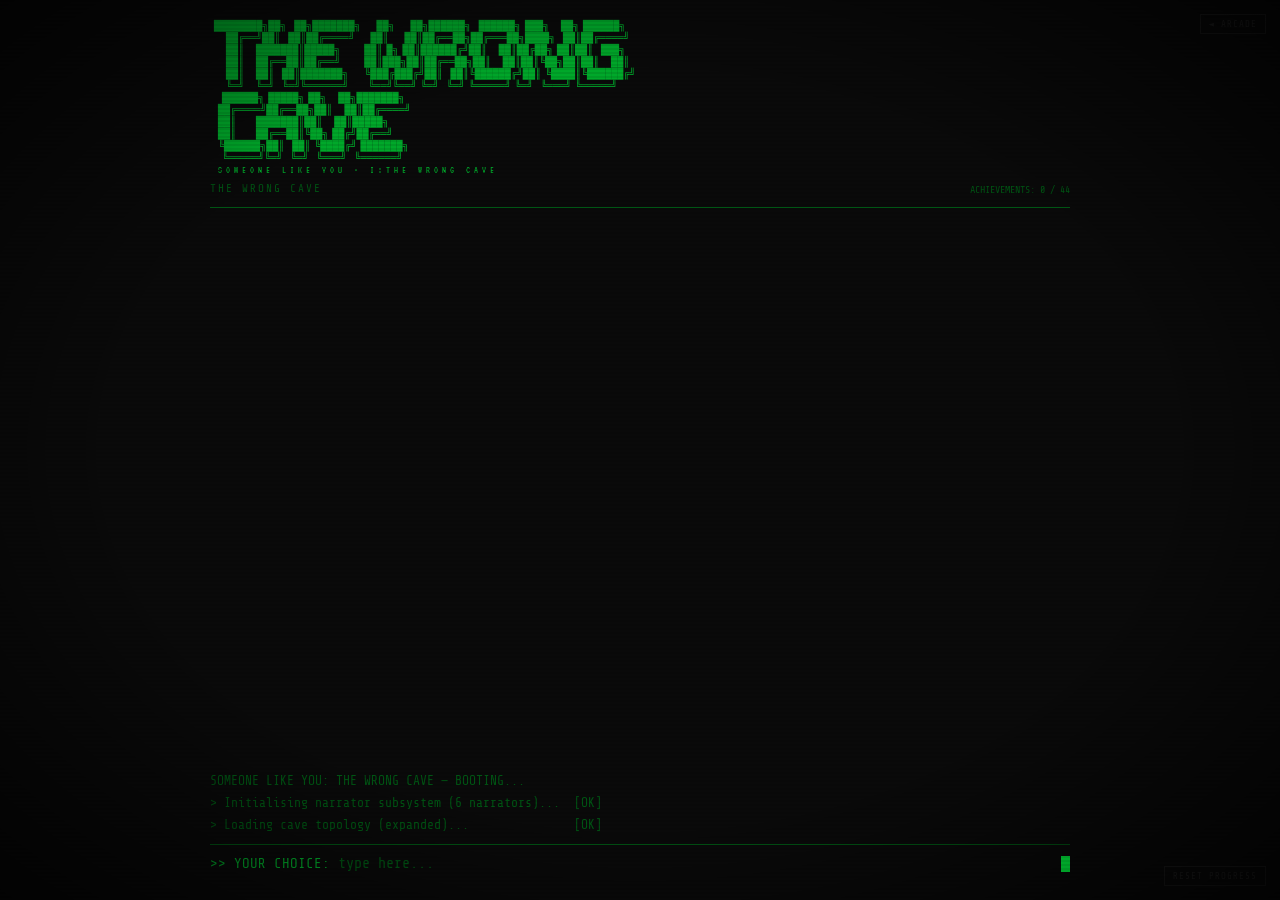
<file: files/cave_adventure.html>
<!DOCTYPE html>
<html lang="en">
<head>
<meta charset="UTF-8">
<meta name="viewport" content="width=device-width, initial-scale=1.0">
<title>Someone Like You: The Wrong Cave</title>
<style>
@import url('https://fonts.googleapis.com/css2?family=VT323&family=Share+Tech+Mono&display=swap');
* { margin:0; padding:0; box-sizing:border-box; }
:root {
  --green:#00ff41; --dim:#00a82a; --dimmer:#005514;
  --bg:#0a0a0a; --amber:#ffb000;
}
html,body{width:100%;height:100%;background:var(--bg);font-family:'Share Tech Mono',monospace;color:var(--green);overflow:hidden;}
body::before{content:'';position:fixed;inset:0;background:repeating-linear-gradient(0deg,transparent,transparent 2px,rgba(0,0,0,0.08) 2px,rgba(0,0,0,0.08) 4px);pointer-events:none;z-index:999;}
body::after{content:'';position:fixed;inset:0;background:radial-gradient(ellipse at center,transparent 60%,rgba(0,0,0,0.7) 100%);pointer-events:none;z-index:998;}
#terminal{width:100%;height:100%;display:flex;flex-direction:column;padding:20px;max-width:900px;margin:0 auto;}
#header{border-bottom:1px solid var(--dimmer);padding-bottom:12px;margin-bottom:16px;flex-shrink:0;}
.title-art{font-family:'VT323',monospace;font-size:10px;color:var(--dim);line-height:1.2;white-space:pre;letter-spacing:0;}
.title-bar{display:flex;justify-content:space-between;align-items:flex-end;margin-top:6px;}
.sys-label{font-size:11px;color:var(--dimmer);letter-spacing:2px;}
.achievement-count{font-size:10px;color:var(--dimmer);cursor:pointer;}
#screen{flex:1;overflow:hidden;position:relative;}
#content{position:absolute;inset:0;display:flex;flex-direction:column;justify-content:flex-end;padding-bottom:8px;}
#output{overflow:hidden;}
.line{font-size:15px;line-height:1.7;white-space:pre-wrap;word-break:break-word;opacity:0;animation:fadeIn 0.4s ease forwards;}
.line.narrator{color:var(--green);}
.line.narrator::before{content:'NARRATOR > ';color:var(--dimmer);font-size:12px;}
.line.professor{color:#88ccff;}
.line.professor::before{content:'PROFESSOR > ';color:#224466;font-size:12px;}
.line.rhys{color:var(--amber);}
.line.rhys::before{content:'RHYS > ';color:#664400;font-size:12px;}
.line.ghost{color:#cc88ff;}
.line.ghost::before{content:'??? > ';color:#440066;font-size:12px;}
.line.robot{color:#00ffcc;}
.line.robot::before{content:'UNIT-7 > ';color:#004433;font-size:12px;}
.line.bard{color:#ffcc44;}
.line.bard::before{content:'BARD > ';color:#664400;font-size:12px;}
.line.stanley{color:#c8f0ff;}
.line.stanley::before{content:'NARRATOR > ';color:#3a6070;font-size:12px;}
.line.lgio{color:#c8f5c8;}
.line.lgio::before{content:'JOSH > ';color:#3a6040;font-size:12px;}
.line.system{color:var(--dimmer);font-size:13px;}
.line.prompt{color:var(--dim);font-size:13px;}
.line.achievement{color:var(--amber);font-size:13px;}
.line.art{color:var(--dim);font-size:13px;white-space:pre;font-family:'VT323',monospace;line-height:1.2;text-shadow:0 0 8px var(--dim);}
.line.end{color:var(--green);font-family:'VT323',monospace;font-size:24px;text-align:center;padding:8px 0;text-shadow:0 0 10px var(--green);}
.line.gameover{color:#ff3333;font-family:'VT323',monospace;font-size:24px;text-align:center;padding:8px 0;text-shadow:0 0 10px #ff3333;}
.line.divider{color:var(--dimmer);font-size:11px;}
.line.credits{color:var(--dim);font-size:13px;line-height:1.9;}
#inputRow{flex-shrink:0;border-top:1px solid var(--dimmer);padding-top:10px;margin-top:8px;display:flex;align-items:center;gap:8px;}
#inputPrompt{color:var(--dim);font-size:14px;white-space:nowrap;flex-shrink:0;}
#inputField{flex:1;background:transparent;border:none;outline:none;color:var(--green);font-family:'Share Tech Mono',monospace;font-size:15px;caret-color:var(--green);}
#inputField::placeholder{color:var(--dimmer);}
.cursor-blink{display:inline-block;width:9px;height:16px;background:var(--green);animation:blink 1s step-end infinite;vertical-align:middle;}
@keyframes blink{50%{opacity:0;}}
@keyframes fadeIn{from{opacity:0;transform:translateY(4px)}to{opacity:1;transform:translateY(0)}}
</style>
</head>
<body>
<button id="resetBtn" onclick="if(confirm('Reset all achievements?')){localStorage.removeItem('novaCaveAchievements');updateAchievementPanel();}" style="position:fixed;bottom:14px;right:14px;background:none;border:1px solid #1a1a1a;color:#222;font-family:'Share Tech Mono',monospace;font-size:9px;padding:4px 8px;cursor:pointer;letter-spacing:1px;z-index:100;transition:all .2s" onmouseover="this.style.borderColor='#f00';this.style.color='#f00'" onmouseout="this.style.borderColor='#1a1a1a';this.style.color='#222'">RESET PROGRESS</button>
<button onclick="window.location.href='arcade.html'" style="position:fixed;top:14px;right:14px;background:none;border:1px solid #1a1a1a;color:#222;font-family:'Share Tech Mono',monospace;font-size:9px;padding:4px 8px;cursor:pointer;letter-spacing:1px;z-index:100;transition:all .2s" onmouseover="this.style.borderColor='#00ff41';this.style.color='#00ff41'" onmouseout="this.style.borderColor='#1a1a1a';this.style.color='#222'">◄ ARCADE</button>
<div id="terminal">
  <div id="header">
    <div class="title-art" id="titleArt"></div>
    <div class="title-bar">
      <span class="sys-label">THE WRONG CAVE</span>
      <span class="achievement-count" id="achCount">ACHIEVEMENTS: 0</span>
    </div>
  </div>
  <div id="screen">
    <div id="content">
      <div id="output"></div>
      <div id="inputRow">
        <span id="inputPrompt">&gt;&gt; YOUR CHOICE:</span>
        <input id="inputField" type="text" autocomplete="off" spellcheck="false" placeholder="type here...">
        <span class="cursor-blink"></span>
      </div>
    </div>
  </div>
</div>
<script src="cave_game.js"></script>
</body>
</html>
</file>
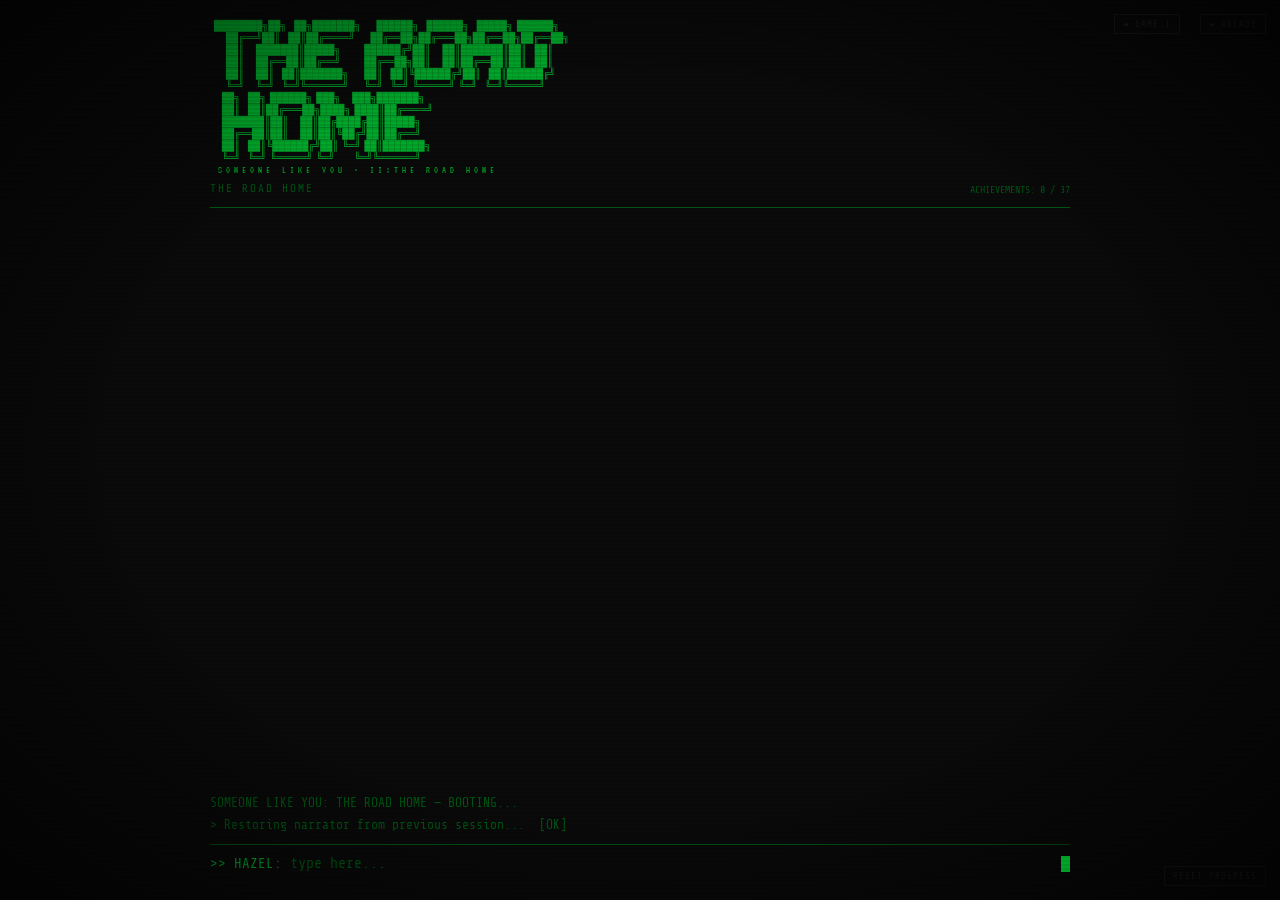
<file: files/cave_adventure_2.html>
<!DOCTYPE html>
<html lang="en">
<head>
<meta charset="UTF-8">
<meta name="viewport" content="width=device-width, initial-scale=1.0">
<title>Someone Like You: The Road Home</title>
<style>
@import url('https://fonts.googleapis.com/css2?family=VT323&family=Share+Tech+Mono&display=swap');
* { margin:0; padding:0; box-sizing:border-box; }
:root {
  --green:#00ff41; --dim:#00a82a; --dimmer:#005514;
  --bg:#0a0a0a; --amber:#ffb000; --blue:#88ccff; --cyan:#00ffcc;
  --purple:#cc88ff; --yellow:#ffcc44;
}
html,body{width:100%;height:100%;background:var(--bg);font-family:'Share Tech Mono',monospace;color:var(--green);overflow:hidden;}
body::before{content:'';position:fixed;inset:0;background:repeating-linear-gradient(0deg,transparent,transparent 2px,rgba(0,0,0,0.08) 2px,rgba(0,0,0,0.08) 4px);pointer-events:none;z-index:999;}
body::after{content:'';position:fixed;inset:0;background:radial-gradient(ellipse at center,transparent 60%,rgba(0,0,0,0.7) 100%);pointer-events:none;z-index:998;}
#terminal{width:100%;height:100%;display:flex;flex-direction:column;padding:20px;max-width:900px;margin:0 auto;}
#header{border-bottom:1px solid var(--dimmer);padding-bottom:12px;margin-bottom:16px;flex-shrink:0;}
.title-art{font-family:'VT323',monospace;font-size:10px;color:var(--dim);line-height:1.2;white-space:pre;letter-spacing:0;}
.title-bar{display:flex;justify-content:space-between;align-items:flex-end;margin-top:6px;}
.sys-label{font-size:11px;color:var(--dimmer);letter-spacing:2px;}
.achievement-count{font-size:10px;color:var(--dimmer);cursor:pointer;}
#screen{flex:1;overflow:hidden;position:relative;}
#content{position:absolute;inset:0;display:flex;flex-direction:column;justify-content:flex-end;padding-bottom:8px;}
#output{overflow:hidden;}
.line{font-size:15px;line-height:1.7;white-space:pre-wrap;word-break:break-word;opacity:0;animation:fadeIn 0.4s ease forwards;}
/* Narrators */
.line.narrator{color:var(--green);}
.line.narrator::before{content:'NARRATOR > ';color:var(--dimmer);font-size:12px;}
.line.gps{color:#aaddff;}
.line.gps::before{content:'GPS > ';color:#224455;font-size:12px;}
.line.voicemail{color:#ffaaaa;}
.line.voicemail::before{content:'VOICEMAIL > ';color:#442222;font-size:12px;}
.line.search{color:#aaffaa;}
.line.search::before{content:'SEARCH > ';color:#224422;font-size:12px;}
.line.ticker{color:#ffff88;}
.line.ticker::before{content:'BREAKING > ';color:#444422;font-size:12px;}
.line.demon{color:#ddaaff;}
.line.demon::before{content:'??? > ';color:#330044;font-size:12px;}
/* Hazel dialogue */
.line.hazel{color:var(--amber);}
.line.hazel::before{content:'hazel > ';color:#664400;font-size:12px;}
/* Other */
.line.isabelle{color:#ff88cc;}
.line.isabelle::before{content:'isabelle > ';color:#441133;font-size:12px;}
.line.system{color:var(--dimmer);font-size:13px;}
.line.prompt{color:var(--dim);font-size:13px;}
.line.achievement{color:var(--amber);font-size:13px;}
.line.art{color:var(--dim);font-size:13px;white-space:pre;font-family:'VT323',monospace;line-height:1.2;text-shadow:0 0 8px var(--dim);}
.line.end{color:var(--green);font-family:'VT323',monospace;font-size:24px;text-align:center;padding:8px 0;text-shadow:0 0 10px var(--green);}
.line.divider{color:var(--dimmer);font-size:11px;}
.line.credits{color:var(--dim);font-size:13px;line-height:1.9;}
#inputRow{flex-shrink:0;border-top:1px solid var(--dimmer);padding-top:10px;margin-top:8px;display:flex;align-items:center;gap:8px;}
#inputPrompt{color:var(--dim);font-size:14px;white-space:nowrap;flex-shrink:0;}
#inputField{flex:1;background:transparent;border:none;outline:none;color:var(--green);font-family:'Share Tech Mono',monospace;font-size:15px;caret-color:var(--green);}
#inputField::placeholder{color:var(--dimmer);}
.cursor-blink{display:inline-block;width:9px;height:16px;background:var(--green);animation:blink 1s step-end infinite;vertical-align:middle;}
@keyframes blink{50%{opacity:0;}}
@keyframes fadeIn{from{opacity:0;transform:translateY(4px)}to{opacity:1;transform:translateY(0)}}
</style>
</head>
<body>
<button onclick="if(confirm('Reset all achievements?')){localStorage.removeItem('novaCaveAch2');updateAchievementPanel();}" style="position:fixed;bottom:14px;right:14px;background:none;border:1px solid #1a1a1a;color:#222;font-family:'Share Tech Mono',monospace;font-size:9px;padding:4px 8px;cursor:pointer;letter-spacing:1px;z-index:100;transition:all .2s" onmouseover="this.style.borderColor='#f00';this.style.color='#f00'" onmouseout="this.style.borderColor='#1a1a1a';this.style.color='#222'">RESET PROGRESS</button>
<button onclick="window.location.href='arcade.html'" style="position:fixed;top:14px;right:14px;background:none;border:1px solid #1a1a1a;color:#222;font-family:'Share Tech Mono',monospace;font-size:9px;padding:4px 8px;cursor:pointer;letter-spacing:1px;z-index:100;transition:all .2s" onmouseover="this.style.borderColor='#00ff41';this.style.color='#00ff41'" onmouseout="this.style.borderColor='#1a1a1a';this.style.color='#222'">◄ ARCADE</button>
<button onclick="window.location.href='cave_adventure.html'" style="position:fixed;top:14px;right:100px;background:none;border:1px solid #1a1a1a;color:#222;font-family:'Share Tech Mono',monospace;font-size:9px;padding:4px 8px;cursor:pointer;letter-spacing:1px;z-index:100;transition:all .2s" onmouseover="this.style.borderColor='#00a82a';this.style.color='#00a82a'" onmouseout="this.style.borderColor='#1a1a1a';this.style.color='#222'">◄ GAME I</button>
<div id="terminal">
  <div id="header">
    <div class="title-art" id="titleArt"></div>
    <div class="title-bar">
      <span class="sys-label">THE ROAD HOME</span>
      <span class="achievement-count" id="achCount">ACHIEVEMENTS: 0</span>
    </div>
  </div>
  <div id="screen">
    <div id="content">
      <div id="output"></div>
      <div id="inputRow">
        <span id="inputPrompt">&gt;&gt; HAZEL:</span>
        <input id="inputField" type="text" autocomplete="off" spellcheck="false" placeholder="type here...">
        <span class="cursor-blink"></span>
      </div>
    </div>
  </div>
</div>
<script src="cave_game2.js"></script>
</body>
</html>
</file>
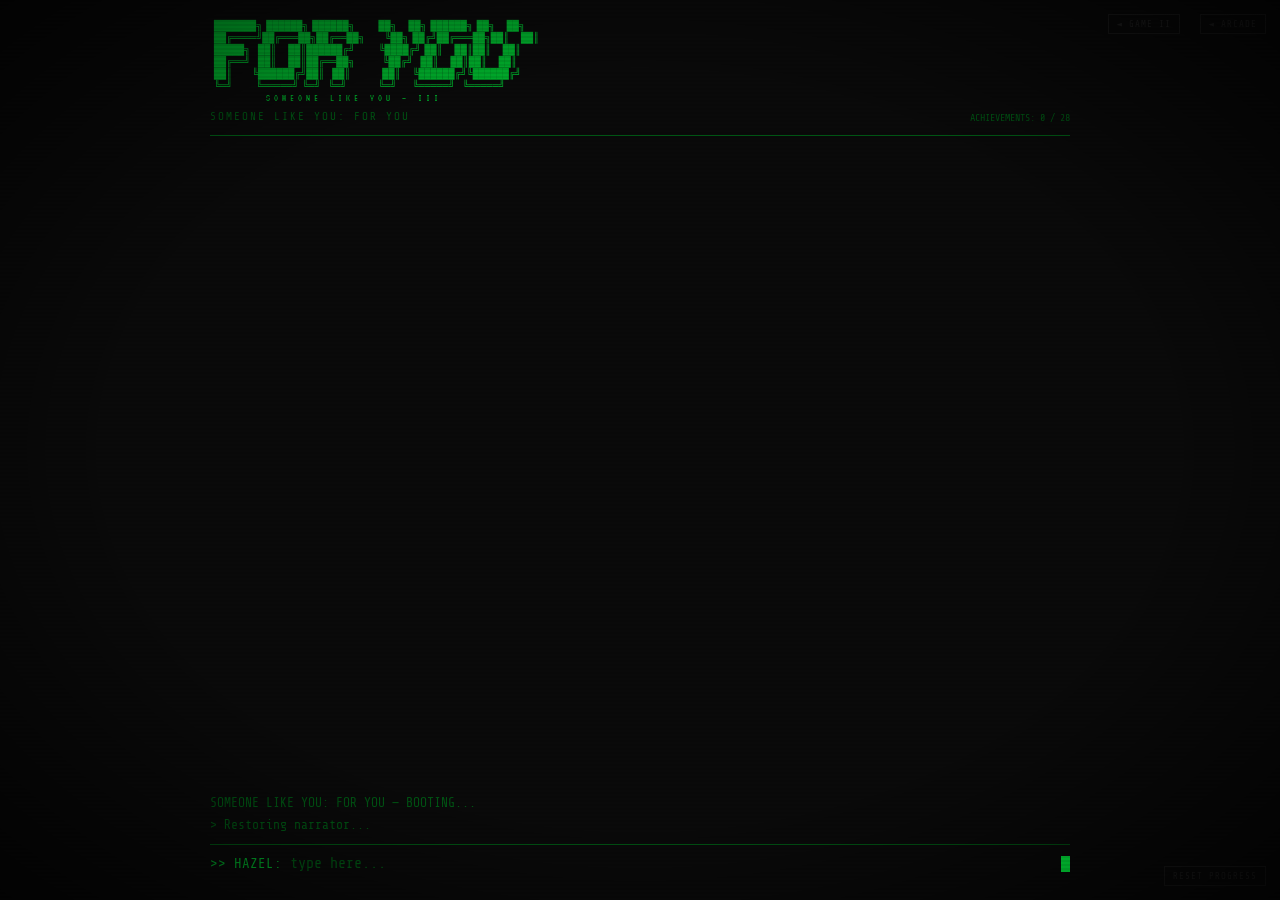
<file: files/cave_adventure_3.html>
<!DOCTYPE html>
<html lang="en">
<head>
<meta charset="UTF-8">
<meta name="viewport" content="width=device-width, initial-scale=1.0">
<title>Someone Like You: For You</title>
<style>
@import url('https://fonts.googleapis.com/css2?family=VT323&family=Share+Tech+Mono&display=swap');
* { margin:0; padding:0; box-sizing:border-box; }
:root {
  --green:#00ff41; --dim:#00a82a; --dimmer:#005514;
  --bg:#0a0a0a; --amber:#ffb000;
}
html,body{width:100%;height:100%;background:var(--bg);font-family:'Share Tech Mono',monospace;color:var(--green);overflow:hidden;}
body::before{content:'';position:fixed;inset:0;background:repeating-linear-gradient(0deg,transparent,transparent 2px,rgba(0,0,0,0.08) 2px,rgba(0,0,0,0.08) 4px);pointer-events:none;z-index:999;}
body::after{content:'';position:fixed;inset:0;background:radial-gradient(ellipse at center,transparent 60%,rgba(0,0,0,0.7) 100%);pointer-events:none;z-index:998;}
#terminal{width:100%;height:100%;display:flex;flex-direction:column;padding:20px;max-width:900px;margin:0 auto;}
#header{border-bottom:1px solid var(--dimmer);padding-bottom:12px;margin-bottom:16px;flex-shrink:0;}
.title-art{font-family:'VT323',monospace;font-size:10px;color:var(--dim);line-height:1.2;white-space:pre;letter-spacing:0;}
.title-bar{display:flex;justify-content:space-between;align-items:flex-end;margin-top:6px;}
.sys-label{font-size:11px;color:var(--dimmer);letter-spacing:2px;}
.achievement-count{font-size:10px;color:var(--dimmer);cursor:pointer;}
#screen{flex:1;overflow:hidden;position:relative;}
#content{position:absolute;inset:0;display:flex;flex-direction:column;justify-content:flex-end;padding-bottom:8px;}
#output{overflow:hidden;}
.line{font-size:15px;line-height:1.7;white-space:pre-wrap;word-break:break-word;opacity:0;animation:fadeIn 0.4s ease forwards;}
.line.narrator{color:var(--green);}
.line.narrator::before{content:'NARRATOR > ';color:var(--dimmer);font-size:12px;}
.line.hermes{color:#ffd700;}
.line.hermes::before{content:'HERMES > ';color:#664400;font-size:12px;}
.line.piper{color:#aaddbb;}
.line.piper::before{content:'piper > ';color:#224433;font-size:12px;}
.line.eli{color:#aabbdd;}
.line.eli::before{content:'eli > ';color:#223344;font-size:12px;}
.line.may{color:#ddaacc;}
.line.may::before{content:'may > ';color:#442233;font-size:12px;}
.line.hazel{color:var(--amber);}
.line.hazel::before{content:'hazel > ';color:#664400;font-size:12px;}
.line.isabelle{color:#ff88cc;}
.line.isabelle::before{content:'isabelle > ';color:#441133;font-size:12px;}
.line.rhys{color:var(--amber);}
.line.rhys::before{content:'rhys > ';color:#664400;font-size:12px;}
.line.system{color:var(--dimmer);font-size:13px;}
.line.prompt{color:var(--dim);font-size:13px;}
.line.achievement{color:var(--amber);font-size:13px;}
.line.art{color:var(--dim);font-size:13px;white-space:pre;font-family:'VT323',monospace;line-height:1.2;text-shadow:0 0 8px var(--dim);}
.line.art-gold{color:#ffd700;font-size:13px;white-space:pre;font-family:'VT323',monospace;line-height:1.2;text-shadow:0 0 12px #ffd700;}
.line.end{color:var(--green);font-family:'VT323',monospace;font-size:24px;text-align:center;padding:8px 0;text-shadow:0 0 10px var(--green);}
.line.divider{color:var(--dimmer);font-size:11px;}
.line.credits{color:var(--dim);font-size:13px;line-height:1.9;}
.line.love{color:#ff88cc;font-family:'VT323',monospace;font-size:28px;text-align:center;text-shadow:0 0 12px #ff88cc;}
.line.final{color:var(--green);font-size:13px;text-align:center;letter-spacing:2px;}
.line.letter{color:#e8d5a3;font-size:14px;font-style:italic;padding-left:28px;line-height:2;}
#inputRow{flex-shrink:0;border-top:1px solid var(--dimmer);padding-top:10px;margin-top:8px;display:flex;align-items:center;gap:8px;}
#inputPrompt{color:var(--dim);font-size:14px;white-space:nowrap;flex-shrink:0;}
#inputField{flex:1;background:transparent;border:none;outline:none;color:var(--green);font-family:'Share Tech Mono',monospace;font-size:15px;caret-color:var(--green);}
#inputField::placeholder{color:var(--dimmer);}
.cursor-blink{display:inline-block;width:9px;height:16px;background:var(--green);animation:blink 1s step-end infinite;vertical-align:middle;}
@keyframes blink{50%{opacity:0;}}
@keyframes fadeIn{from{opacity:0;transform:translateY(4px)}to{opacity:1;transform:translateY(0)}}
</style>
</head>
<body>
<button onclick="if(confirm('Reset all achievements?')){localStorage.removeItem('novaCaveAch3');updateAchievementPanel();}" style="position:fixed;bottom:14px;right:14px;background:none;border:1px solid #1a1a1a;color:#222;font-family:'Share Tech Mono',monospace;font-size:9px;padding:4px 8px;cursor:pointer;letter-spacing:1px;z-index:100;transition:all .2s" onmouseover="this.style.borderColor='#f00';this.style.color='#f00'" onmouseout="this.style.borderColor='#1a1a1a';this.style.color='#222'">RESET PROGRESS</button>
<button onclick="window.location.href='arcade.html'" style="position:fixed;top:14px;right:14px;background:none;border:1px solid #1a1a1a;color:#222;font-family:'Share Tech Mono',monospace;font-size:9px;padding:4px 8px;cursor:pointer;letter-spacing:1px;z-index:100;transition:all .2s" onmouseover="this.style.borderColor='#00ff41';this.style.color='#00ff41'" onmouseout="this.style.borderColor='#1a1a1a';this.style.color='#222'">◄ ARCADE</button>
<button onclick="window.location.href='cave_adventure_2.html'" style="position:fixed;top:14px;right:100px;background:none;border:1px solid #1a1a1a;color:#222;font-family:'Share Tech Mono',monospace;font-size:9px;padding:4px 8px;cursor:pointer;letter-spacing:1px;z-index:100;transition:all .2s" onmouseover="this.style.borderColor='#00a82a';this.style.color='#00a82a'" onmouseout="this.style.borderColor='#1a1a1a';this.style.color='#222'">◄ GAME II</button>
<div id="terminal">
  <div id="header">
    <div class="title-art" id="titleArt"></div>
    <div class="title-bar">
      <span class="sys-label">SOMEONE LIKE YOU: FOR YOU</span>
      <span class="achievement-count" id="achCount">ACHIEVEMENTS: 0</span>
    </div>
  </div>
  <div id="screen">
    <div id="content">
      <div id="output"></div>
      <div id="inputRow">
        <span id="inputPrompt">&gt;&gt; HAZEL:</span>
        <input id="inputField" type="text" autocomplete="off" spellcheck="false" placeholder="type here...">
        <span class="cursor-blink"></span>
      </div>
    </div>
  </div>
</div>
<script src="cave_game3.js"></script>
</body>
</html>
</file>
